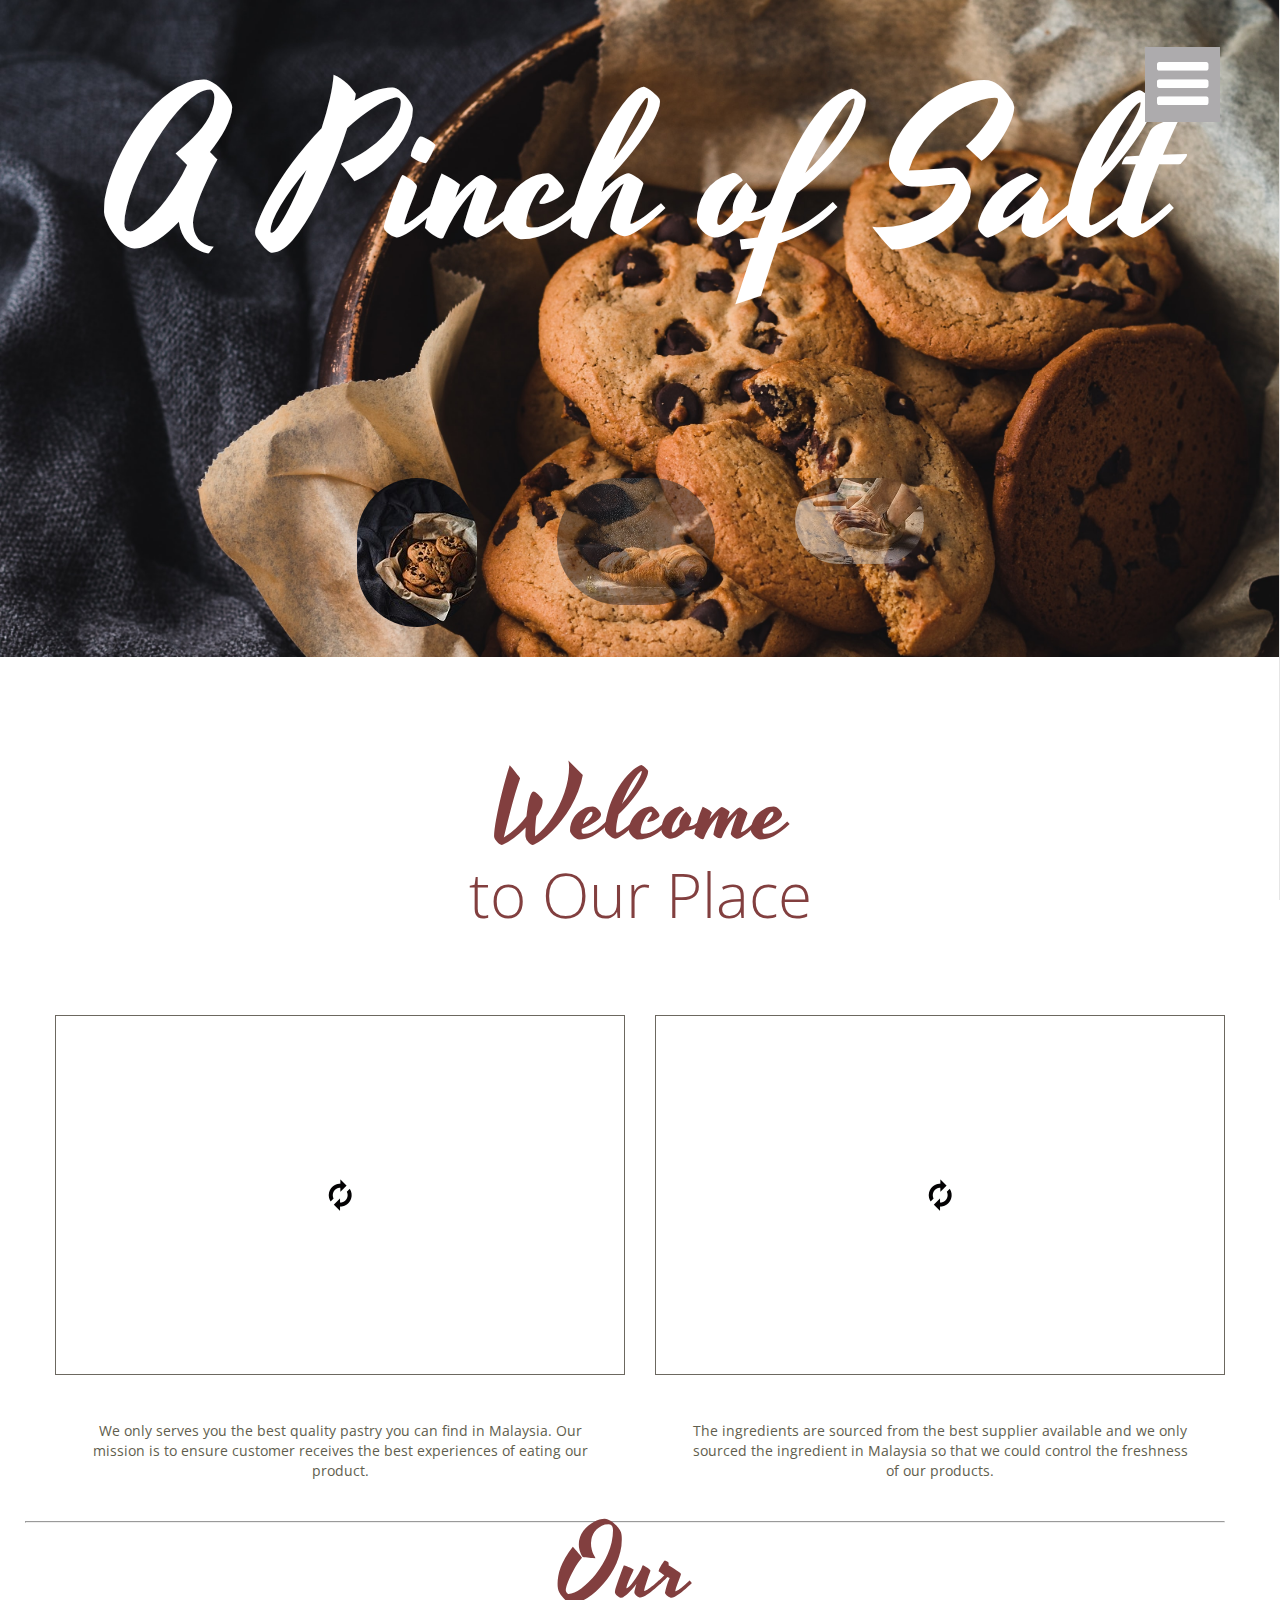
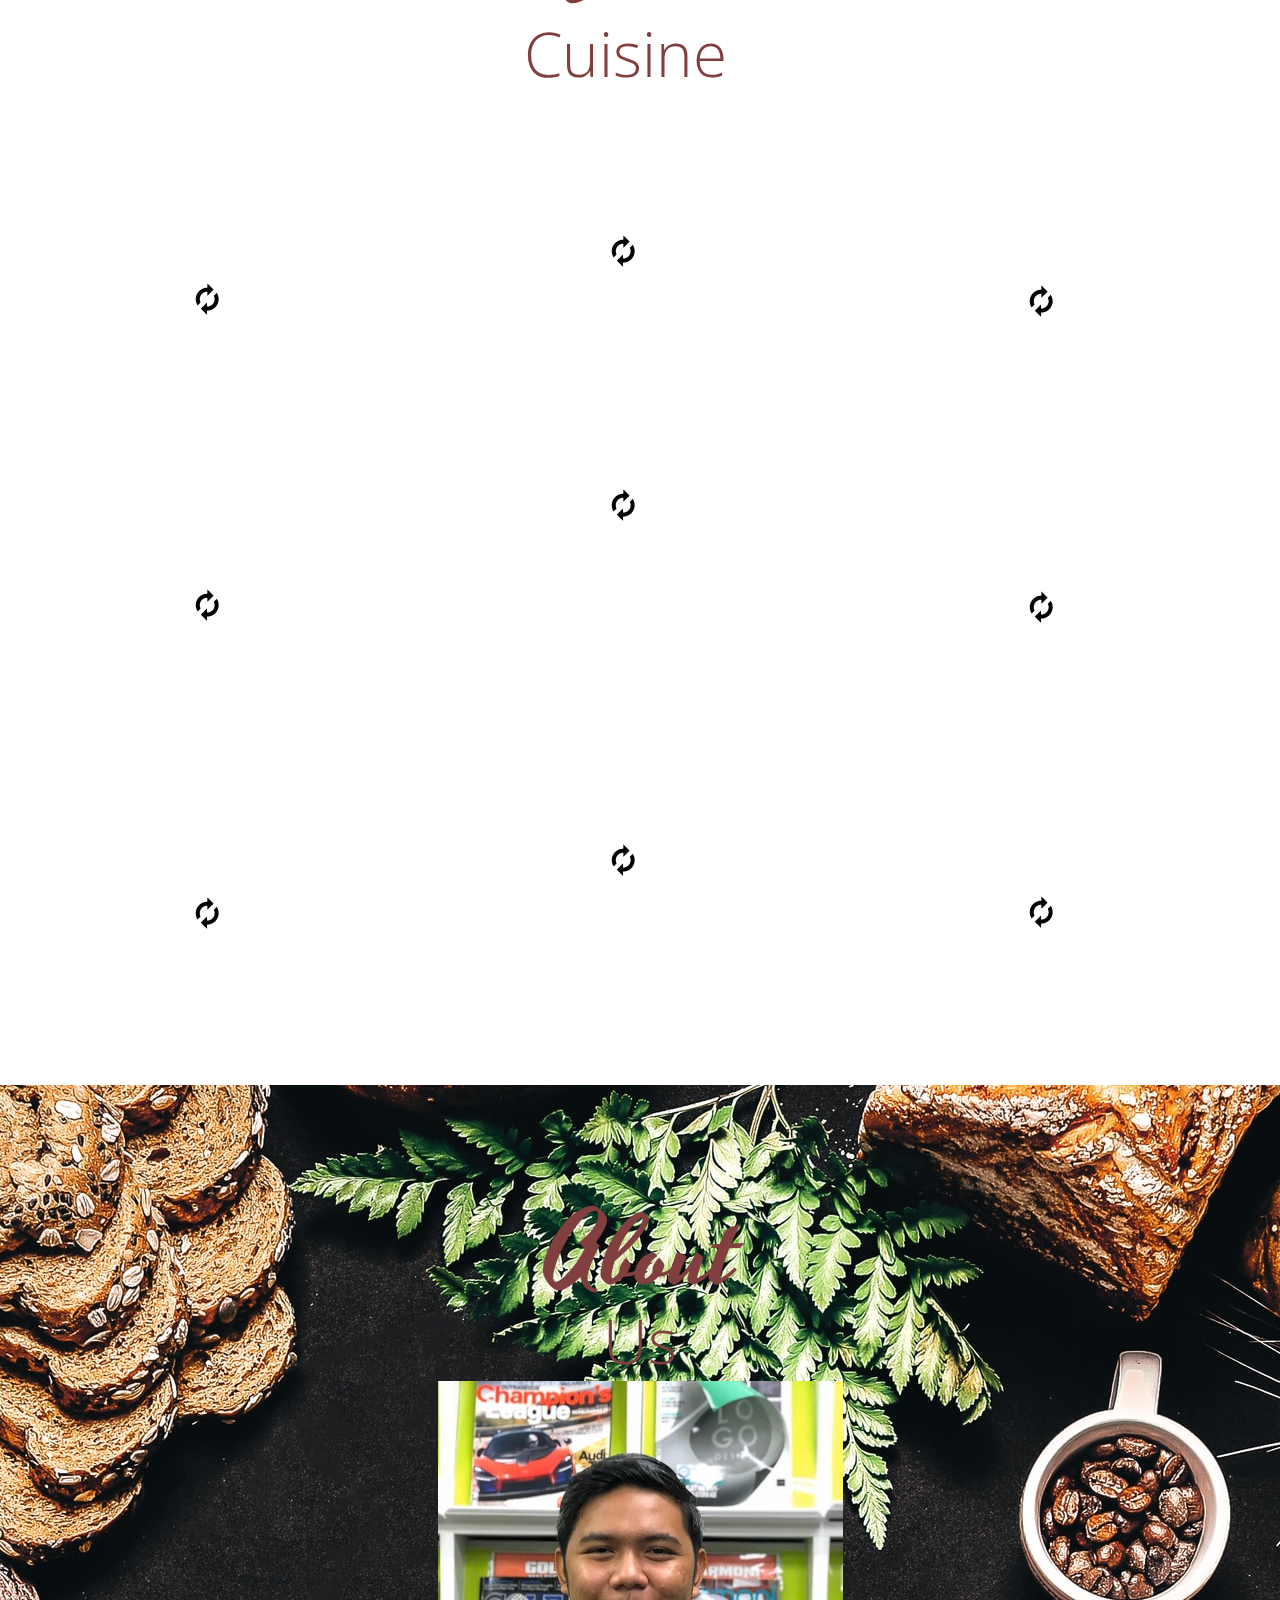
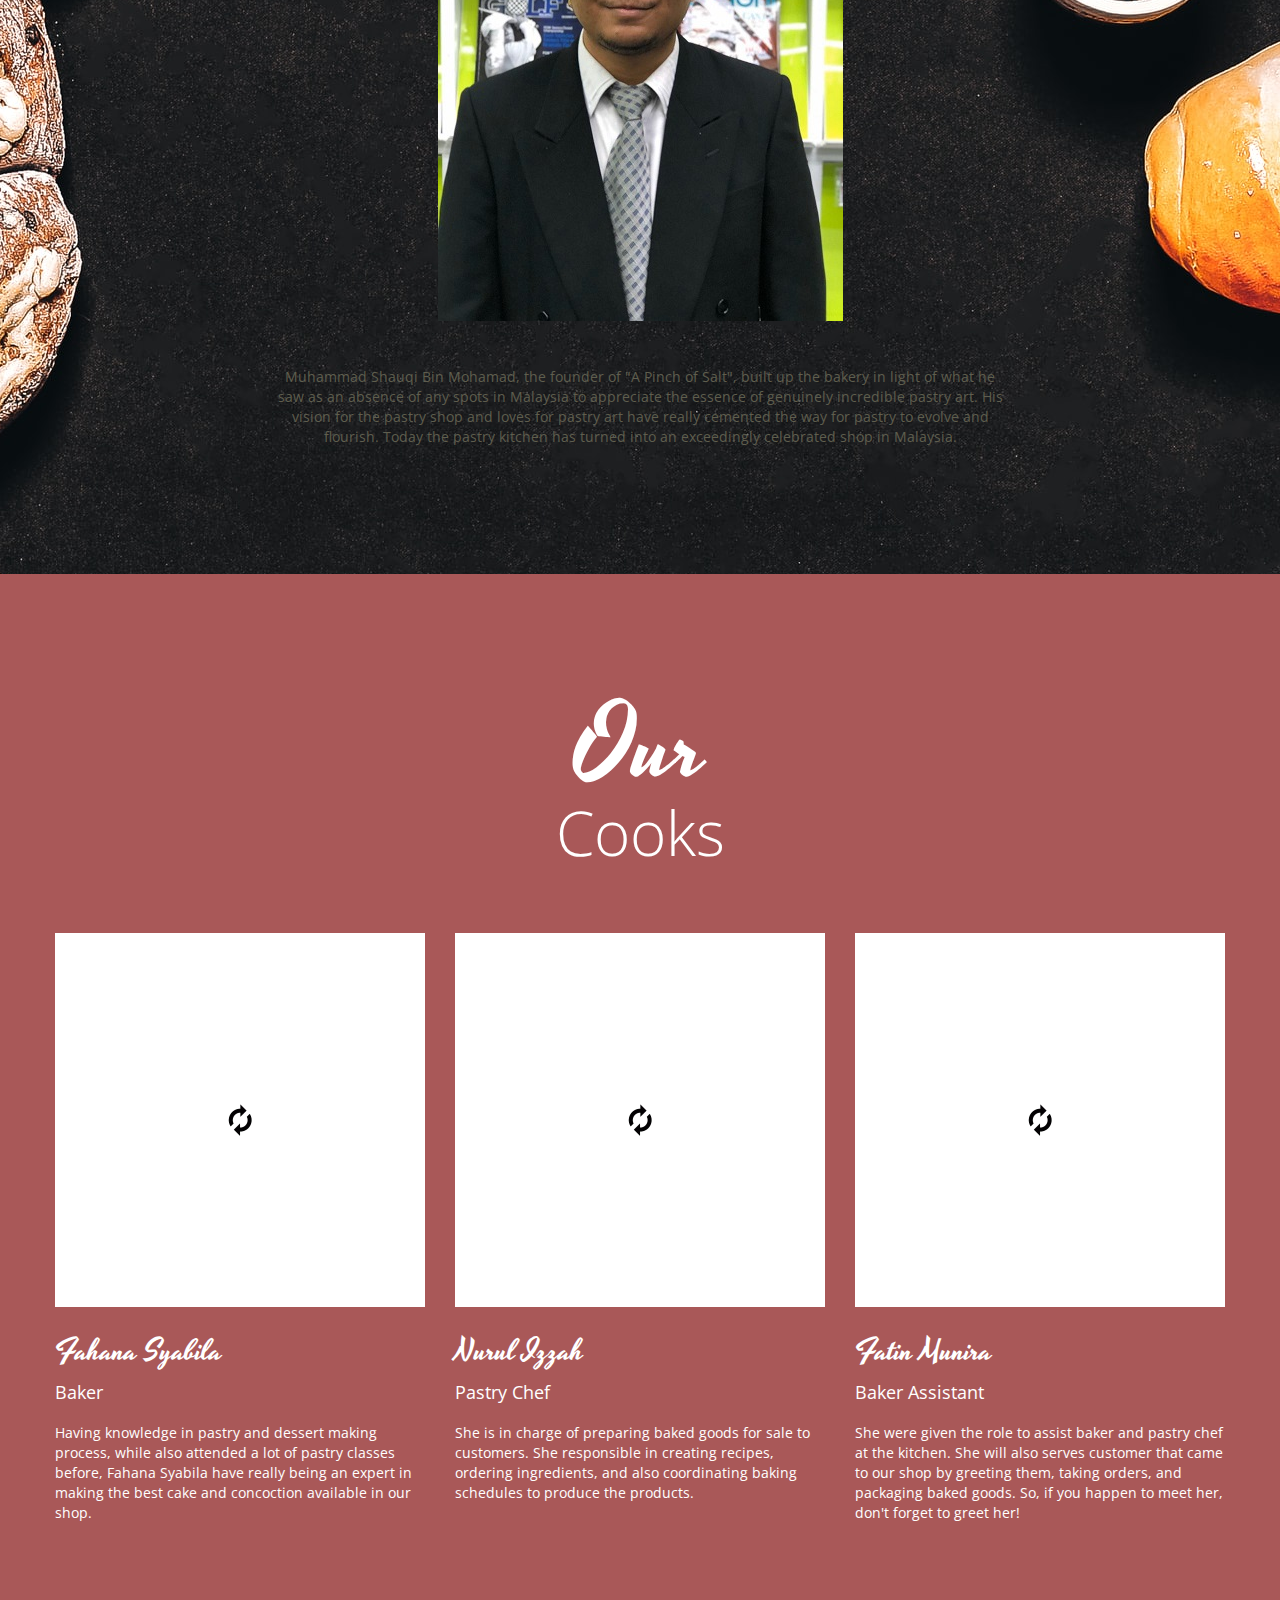
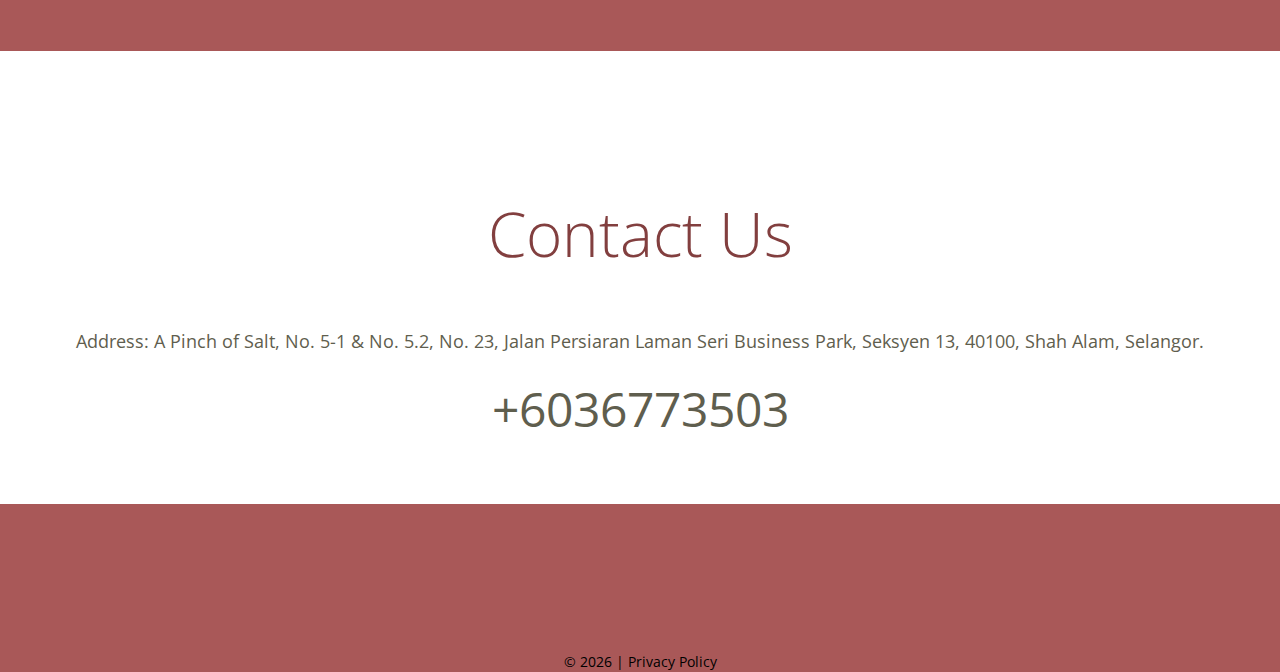
<file: index.html>
﻿<!DOCTYPE html>
<html lang="en">
<head>
    <title>Home</title>
    <meta charset="utf-8">
    <meta name="format-detection" content="telephone=no"/>
    <link rel="icon" href="images/favicon.ico" type="image/x-icon">
    <link rel="stylesheet" href="css/grid.css">
    <link rel="stylesheet" href="css/style.css">
    <link rel="stylesheet" href="css/camera.css">
    <link rel="stylesheet" href="css/jquery.fancybox.css">

    <script src="js/jquery.js"></script>
    <script src="js/jquery-migrate-1.2.1.js"></script>
        </a> 
    </div>
    <script src="js/html5shiv.js"></script>
    <![endif]-->
 
    <script src='js/device.min.js'></script> 
</head>

<body>
<div class="page">
    <!--========================================================
                              HEADER
    =========================================================-->
    <header>

     <div class="camera_container">
            <div id="camera" class="camera_wrap">
                <div data-thumb="images/cookie_thumb.jpg" data-src="images/cookie.jpg">
                    <div class="camera_caption fadeIn">
                    </div>
                </div>
                <div data-thumb="images/croissant_thumb.jpg" data-src="images/croissant.jpg">
                    <div class="camera_caption fadeIn">
                    </div>
                </div>
                <div data-thumb="images/dough_thumb.jpg" data-src="images/dough.jpg">
                    <div class="camera_caption fadeIn">
                    </div>
                </div>
            </div>


            <div class="brand wow fadeIn">
                <h1 class="brand_name">
                    <a href="index.html">A Pinch of Salt</a>
                </h1>
            </div>
        </div>
        
        <div class="toggle-menu-container">
            <nav class="nav">
                <div class="nav_title"></div>
                <a class="sf-menu-toggle fa fa-bars" href="#"></a>
                <ul class="sf-menu">
                    <li class="active">
                        <a href="index.html">Home</a>
                    </li>
                    <li>
                        <a href="index-1.html">About</>
			
                        <a href="index-2.html">What We Do</a>
                    </li>
                    <li>
                        <a href="index-3.html">Menu</a>
                    </li>
                    <li>
                        <a href="index-4.html">Contacts</a>
                    </li>
                </ul>
            </nav>            
        </div>

    </header>
    <!--========================================================
                              CONTENT
    =========================================================-->
    <main>
        <section class="well">
            <div class="container">
                <h2><em>Welcome</em>to Our Place</h2>
                <div class="row">
                    <div class="grid_6">
                        <div class="img img__border"><div class="lazy-img" style="padding-bottom: 63.0282%;"><img data-src="images/croissant.jpg"></div></div>
                        <p class="center indents-1">We only serves you the best quality pastry you can find in Malaysia. Our mission is to ensure customer receives the best experiences of eating our product.</p>
                    </div>
                    <div class="grid_6">
                        <div class="img img__border"><div class="lazy-img" style="padding-bottom: 63.0282%;"><img data-src="images/dough.jpg"></div></div>
                        <p class="center indents-1">The ingredients are sourced from the best supplier available and we only sourced the ingredient in Malaysia so that we could control the freshness of our products.</p>
			<br>
			</br>
                    </div>
		<hr>
                <div>
                <h2><em>Our</em>Cuisine</h2>
            </div>           
            <div class="gallery">
                <div class="gallery_col-1">
                    <a data-fancybox-group="gallery" href="images/cheesecake.jpg" class="gallery_item thumb lazy-img" style="padding-bottom: 93.96551724137931%;">
                        <img data-src="images/cheesecake.jpg" alt="">
                        <div class="gallery_overlay">
                            <div class="gallery_caption">
                                <p><em>Cheesecake</em></p>
                               
                            </div>
                        </div>
                    </a>
                    <a data-fancybox-group="gallery" href="images/choc.jpg" class="gallery_item thumb lazy-img" style="padding-bottom: 74.13793103448276%;">
                        <img data-src="images/choc.jpg" alt="">
                        <div class="gallery_overlay">
                            <div class="gallery_caption">
                                <p><em>Chocolate chip</em></p>
                               
                            </div>
                        </div>
                    </a>
                    <a data-fancybox-group="gallery" href="images/babkabuns.jpeg" class="gallery_item thumb lazy-img" style="padding-bottom: 94.6551724137931%;">
                        <img data-src="images/babkabuns.jpeg" alt="">
                        <div class="gallery_overlay">
                            <div class="gallery_caption">
                                <p><em>Babka Buns</em></p>
                                
                            </div>
                        </div>
                    </a>
                </div>
                <div class="gallery_col-2">
                    <a data-fancybox-group="gallery" href="images/brownies.jpeg" class="gallery_item thumb lazy-img" style="padding-bottom: 52.48322147651007%;">
                        <img data-src="images/brownies.jpeg" alt="">
                        <div class="gallery_overlay">
                            <div class="gallery_caption">
                                <p><em>Brownies</em></p>
                                
                            </div>
                        </div>
                    </a>
                    <a data-fancybox-group="gallery" href="images/biscoffdoughnouts.jpeg" class="gallery_item thumb lazy-img" style="padding-bottom: 55.97315436241611%;">
                        <img data-src="images/biscoffdoughnouts.jpeg" alt="">
                        <div class="gallery_overlay">
                            <div class="gallery_caption">
                                <p><em>Biscoff Doughnut</em></p>
                                
                            </div>
                        </div>
                    </a>
                    <a data-fancybox-group="gallery" href="images/kek_016.jpg" class="gallery_item thumb lazy-img" style="padding-bottom: 96.10738255033557%;">
                        <img data-src="images/kek_016.jpg" alt="">
                        <div class="gallery_overlay">
                            <div class="gallery_caption">
                                <p><em>Tom and Jerry Cheesecake</em></p>
                                
                            </div>
                        </div>
                    </a>
                </div>
                <div class="gallery_col-3">
                    <a data-fancybox-group="gallery" href="images/chocmatchapavlova.jpeg" class="gallery_item thumb lazy-img" style="padding-bottom: 93.69676320272572%;">
                        <img data-src="images/chocmatchapavlova.jpeg" alt="">
                        <div class="gallery_overlay">
                            <div class="gallery_caption">
                                <p><em>Chocolate Matcha Pavlova</em></p>
                                
                            </div>
                        </div>
                    </a>
                    <a data-fancybox-group="gallery" href="images/cupcakes.jpeg" class="gallery_item thumb lazy-img" style="padding-bottom: 72.23168654173765%;">
                        <img data-src="images/cupcakes.jpeg" alt="">
                        <div class="gallery_overlay">
                            <div class="gallery_caption">
                                <p><em>Cupcakes</em></p>
                                
                            </div>
                        </div>
                    </a>
                    <a data-fancybox-group="gallery" href="images/donut.jpg" class="gallery_item thumb lazy-img" style="padding-bottom: 93.69676320272572%;">
                        <img data-src="images/donut.jpg" alt="">
                        <div class="gallery_overlay">
                            <div class="gallery_caption">
                                <p><em>Donut</em></p>
                                
                            </div>
                        </div>
                    </a>
                </div>
            </div>
        </section>
        <section class="parallax parallax1" data-parallax-speed="-0.4">
            <div class="container">
                <h2><em>About </em>Us</h2>
	<img src="images/me.jpg">
                <p class="indents-2">Muhammad Shauqi Bin Mohamad, the founder of "A Pinch of Salt", built up the bakery in light of what he saw as an absence of any spots in Malaysia to appreciate the essence of genuinely incredible pastry art. His vision for the pastry shop and loves for pastry art have really cemented the way for pastry to evolve and flourish.
			Today the pastry kitchen has turned into an exceedingly celebrated shop in Malaysia.</p>
            </div>
        </section>
        <section class="well well__offset-1 bg-1">
            <div class="container">
                <h2><em>Our </em>Cooks</h2>
                <div class="row row__offset-1">
                    <div class="grid_4">
                        <figure>
                            <div class="img lazy-img" style="padding-bottom: 101.0810810810811%;"><img data-src="images/fahana.jpg" alt=""></div>
                            <figcaption>Fahana Syabila</figcaption>
                        </figure>
                        <h3>Baker</h3>
                        <p>Having knowledge in pastry and dessert making process, while also attended a lot of pastry classes before, Fahana Syabila have really being an expert in making the best cake and concoction available in our shop. </p>
                    </div>
                    <div class="grid_4">
                        <figure>
                            <div class="img lazy-img" style="padding-bottom: 101.0810810810811%;"><img data-src="images/izzah.jpg" alt=""></div>
                            <figcaption>Nurul Izzah</figcaption>
                        </figure>
                        <h3>Pastry Chef</h3>
                        <p>She is in charge of preparing baked goods for sale to customers. She responsible in creating recipes, ordering ingredients, and also coordinating baking schedules to produce the products.</p>
                    </div>
                    <div class="grid_4">
                        <figure>
                            <div class="img lazy-img" style="padding-bottom: 101.0810810810811%;"><img data-src="images/fatin.jpg" alt=""></div>
                            <figcaption>Fatin Munira</figcaption>
                        </figure>
                        <h3>Baker Assistant</h3>
                        <p>She were given the role to assist baker and pastry chef at the kitchen. She will also serves customer that came to our shop by greeting them, taking orders, and packaging baked goods. So, if you happen to meet her, don't forget to greet her!</p>
                    </div>
      
        </section>
        <section class="well well__offset-2">
            <div class="container center">
                <h2>Contact Us</h2>
                <p class="indents-2"Feel free to contact us through our number"</p>
                <address class="address-1">
                    <dl><dt>Address:</dt> <dd>A Pinch of Salt, No. 5-1 & No. 5.2, No. 23, Jalan Persiaran Laman Seri Business Park, Seksyen 13, 40100, Shah Alam, Selangor.
		</dd></dl>
                    <p><em>+6036773503</em></p>
                </address>
            </div>
        </section>
    </main>

    <!--========================================================
                              FOOTER
    =========================================================-->
    <footer>
            <div class="copyright">© <span id="copyright-year"></span> |
                <a href="#">Privacy Policy</a>
            </div>
        </div>
      
    </footer>
</div>

<script src="js/script.js"></script>
</body>
</html>
</file>
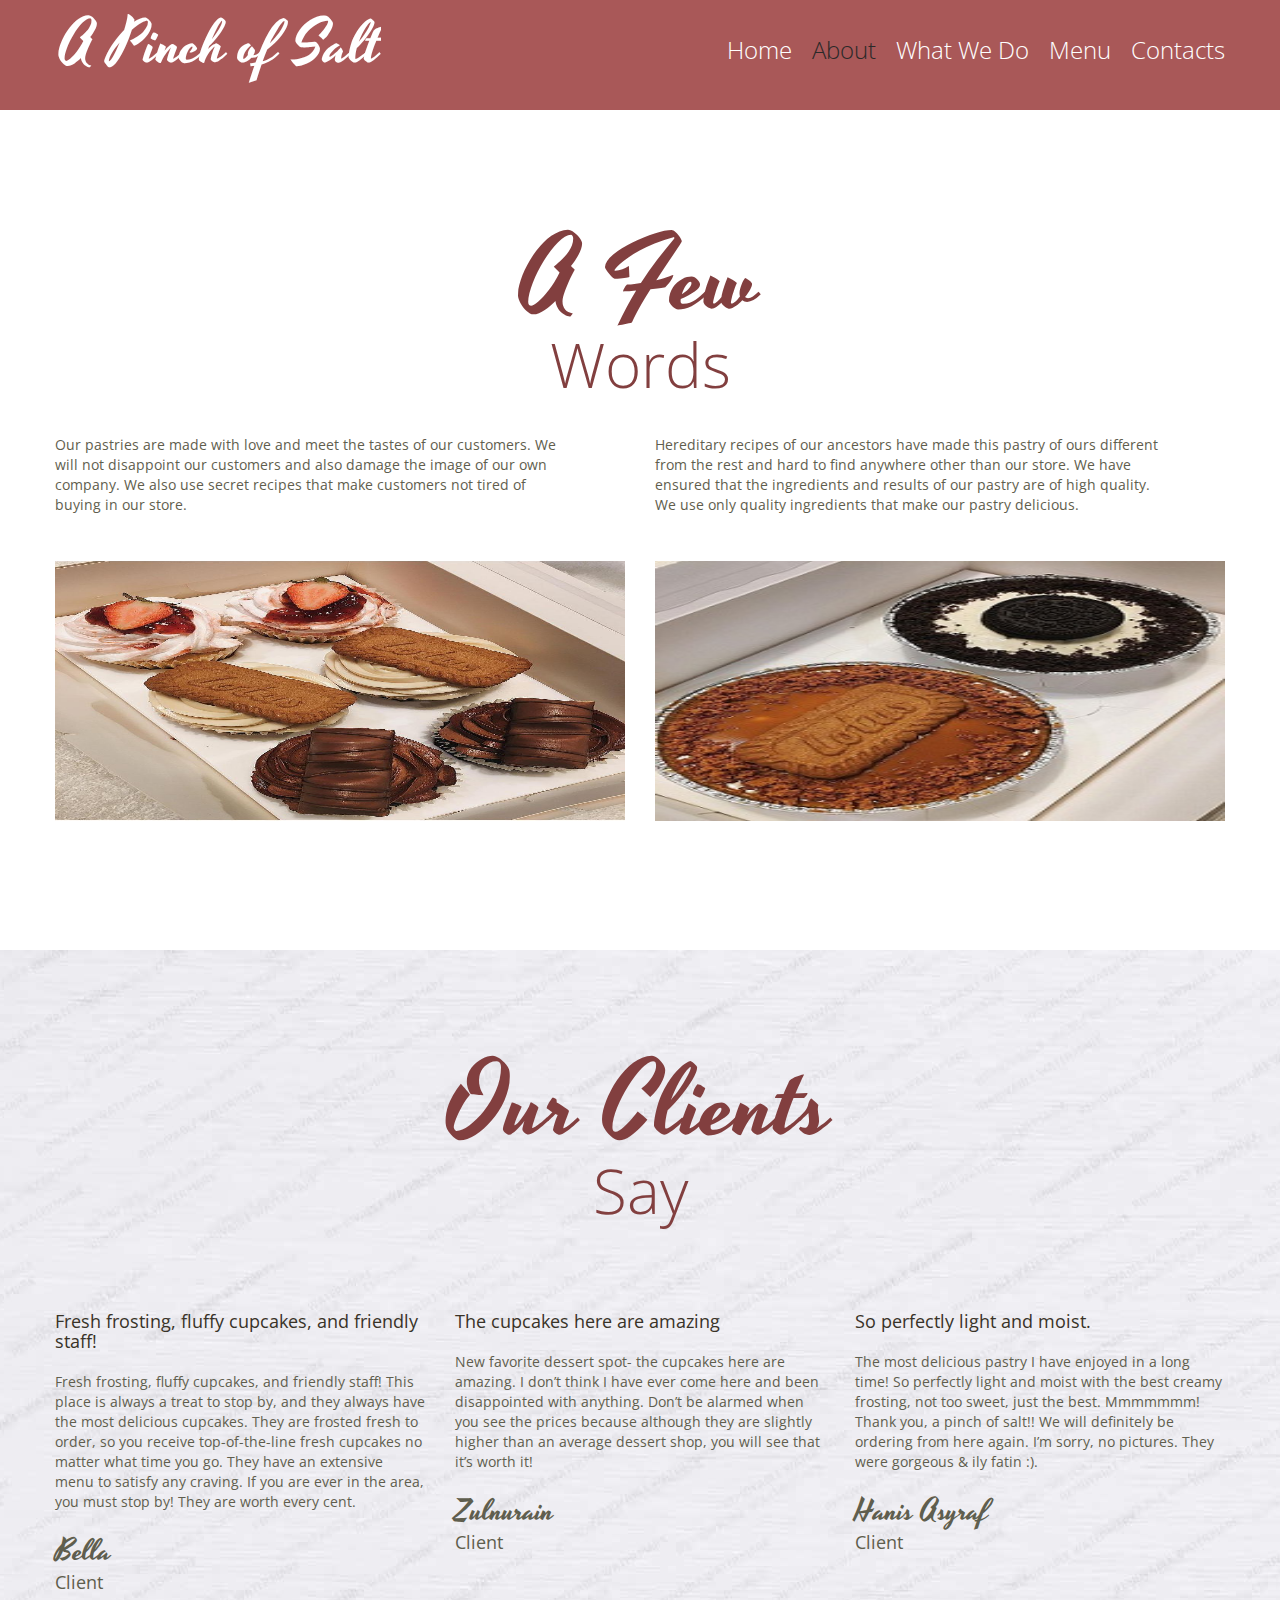
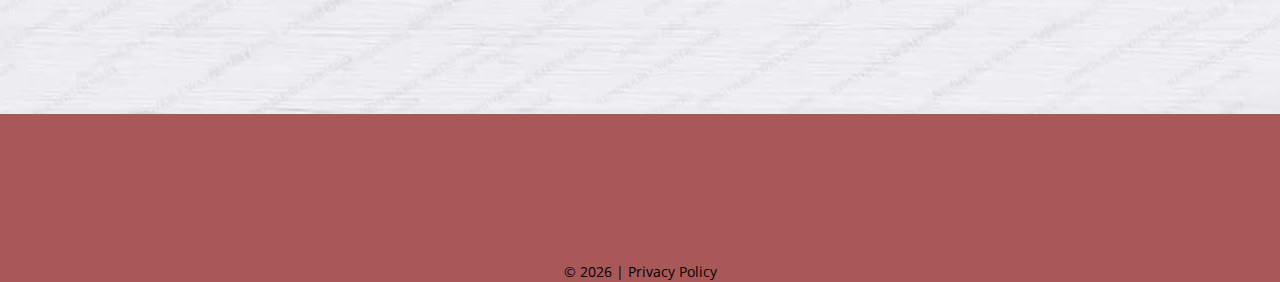
<file: index-1.html>
﻿<!DOCTYPE html>
<html lang="en">
<head>
    <title>About</title>
    <meta charset="utf-8">
    <meta name="format-detection" content="telephone=no"/>
    <link rel="icon" href="images/favicon.ico" type="image/x-icon">
    <link rel="stylesheet" href="css/grid.css">
    <link rel="stylesheet" href="css/style.css">

    <script src="js/jquery.js"></script>
    <script src="js/jquery-migrate-1.2.1.js"></script>

    <!--[if lt IE 9]>
    <html class="lt-ie9">
    <div style=' clear: both; text-align:center; position: relative;'>
        <a href="http://windows.microsoft.com/en-US/internet-explorer/..">
            <img src="images/ie8-panel/warning_bar_0000_us.jpg" border="0" height="42" width="820"
                 alt="You are using an outdated browser. For a faster, safer browsing experience, upgrade for free today."/>
        </a> 
    </div>
    <script src="js/html5shiv.js"></script>
    <![endif]-->
 
    <script src='js/device.min.js'></script> 
</head>

<body>
<div class="page">
    <!--========================================================
                              HEADER
    =========================================================-->
    <header>

        <div id="stuck_container" class="stuck_container">
            <div class="container">

                <div class="brand">
                    <h1 class="brand_name">
                        <a href="index.html">A Pinch of Salt</a>
                    </h1>
                </div>

                <nav class="nav">
                    <ul class="sf-menu">
                        <li>
                            <a href="index.html">Home</a>
                        </li>
                        <li class="active">
                            <a href="index-1.html">About</a>
			<li>
                            <a href="index-2.html">What We Do</a>
                        </li>
                        <li>
                            <a href="index-3.html">Menu</a>
                        </li>
                        <li>
                            <a href="index-4.html">Contacts</a>
                        </li>
                    </ul>
                </nav>
            </div>
        </div>

    </header>
    <!--========================================================
                              CONTENT
    =========================================================-->
    <main>
        <section class="well well__offset-3">
            <div class="container">
                <h2><em>A Few</em>Words</h2>
                <div class="row row__offset-2">
                    <div class="grid_6">
                        <p class="indents-3">Our pastries are made with love and meet the tastes of our customers. We will not disappoint our customers and also damage the image of our own company. We also use secret recipes that make customers not tired of buying in our store.
 </p>
                        <div class="img"><div class="lazy-img" style="padding-bottom: 45.6140350877193%;"><img data-src="images/cupcakes.jpeg" alt=""></div></div>
                    </div>
                    <div class="grid_6">
                        <p class="indents-3">Hereditary recipes of our ancestors have made this pastry of ours different from the rest and hard to find anywhere other than our store. We have ensured that the ingredients and results of our pastry are of high quality. We use only quality ingredients that make our pastry delicious.</p>
                        <div class="img"><div class="lazy-img" style="padding-bottom: 45.6140350877193%;"><img data-src="images/cheescake.jpeg" width="800" height="400" alt=""></div></div>
                    
                    </div>
                </div>
            </div>
        </section>
        
                    </div>
                </div>
            </div>
        </section>
        <section class="parallax parallax3" data-parallax-speed="-0.4">
            <div class="container">
                <h2><em>Our Clients </em>Say</h2>
                <div class="row">
                    <div class="grid_4">
                        <h3>Fresh frosting, fluffy cupcakes, and friendly staff!</h3>
                        <p>Fresh frosting, fluffy cupcakes, and friendly staff! This place is always a treat to stop by, and they always have the most delicious cupcakes. They are frosted fresh to order, so you receive top-of-the-line fresh cupcakes no matter what time you go. They have an extensive menu to satisfy any craving. If you are ever in the area, you must stop by! They are worth every cent.</p>
                        <p class="client"><em>Bella</em>Client</p>
                    </div>
                    <div class="grid_4">
                        <h3>The cupcakes here are amazing</h3>
                        <p>New favorite dessert spot- the cupcakes here are amazing. I don’t think I have ever come here and been disappointed with anything. Don’t be alarmed when you see the prices because although they are slightly higher than an average dessert shop, you will see that it’s worth it!</p>
                        <p class="client"><em>Zulnurain</em>Client</p>
                    </div>
                    <div class="grid_4">
                        <h3>So perfectly light and moist.</h3>
                        <p>The most delicious pastry I have enjoyed in a long time! So perfectly light and moist with the best creamy frosting, not too sweet, just the best. Mmmmmmm! Thank you, a pinch of salt!! We will definitely be ordering from here again. I’m sorry, no pictures. They were gorgeous & ily fatin :).</p>
			<p class="client"><em>Hanis Asyraf</em>Client</p>
                    </div>
                </div>                
                
        </section>
    </main>

    <!--========================================================
                              FOOTER
    =========================================================-->
    <footer>
            <div class="copyright">© <span id="copyright-year"></span> |
                <a href="#">Privacy Policy</a>
    </footer>
</div>

<script src="js/script.js"></script>
</body>
</html>
</file>
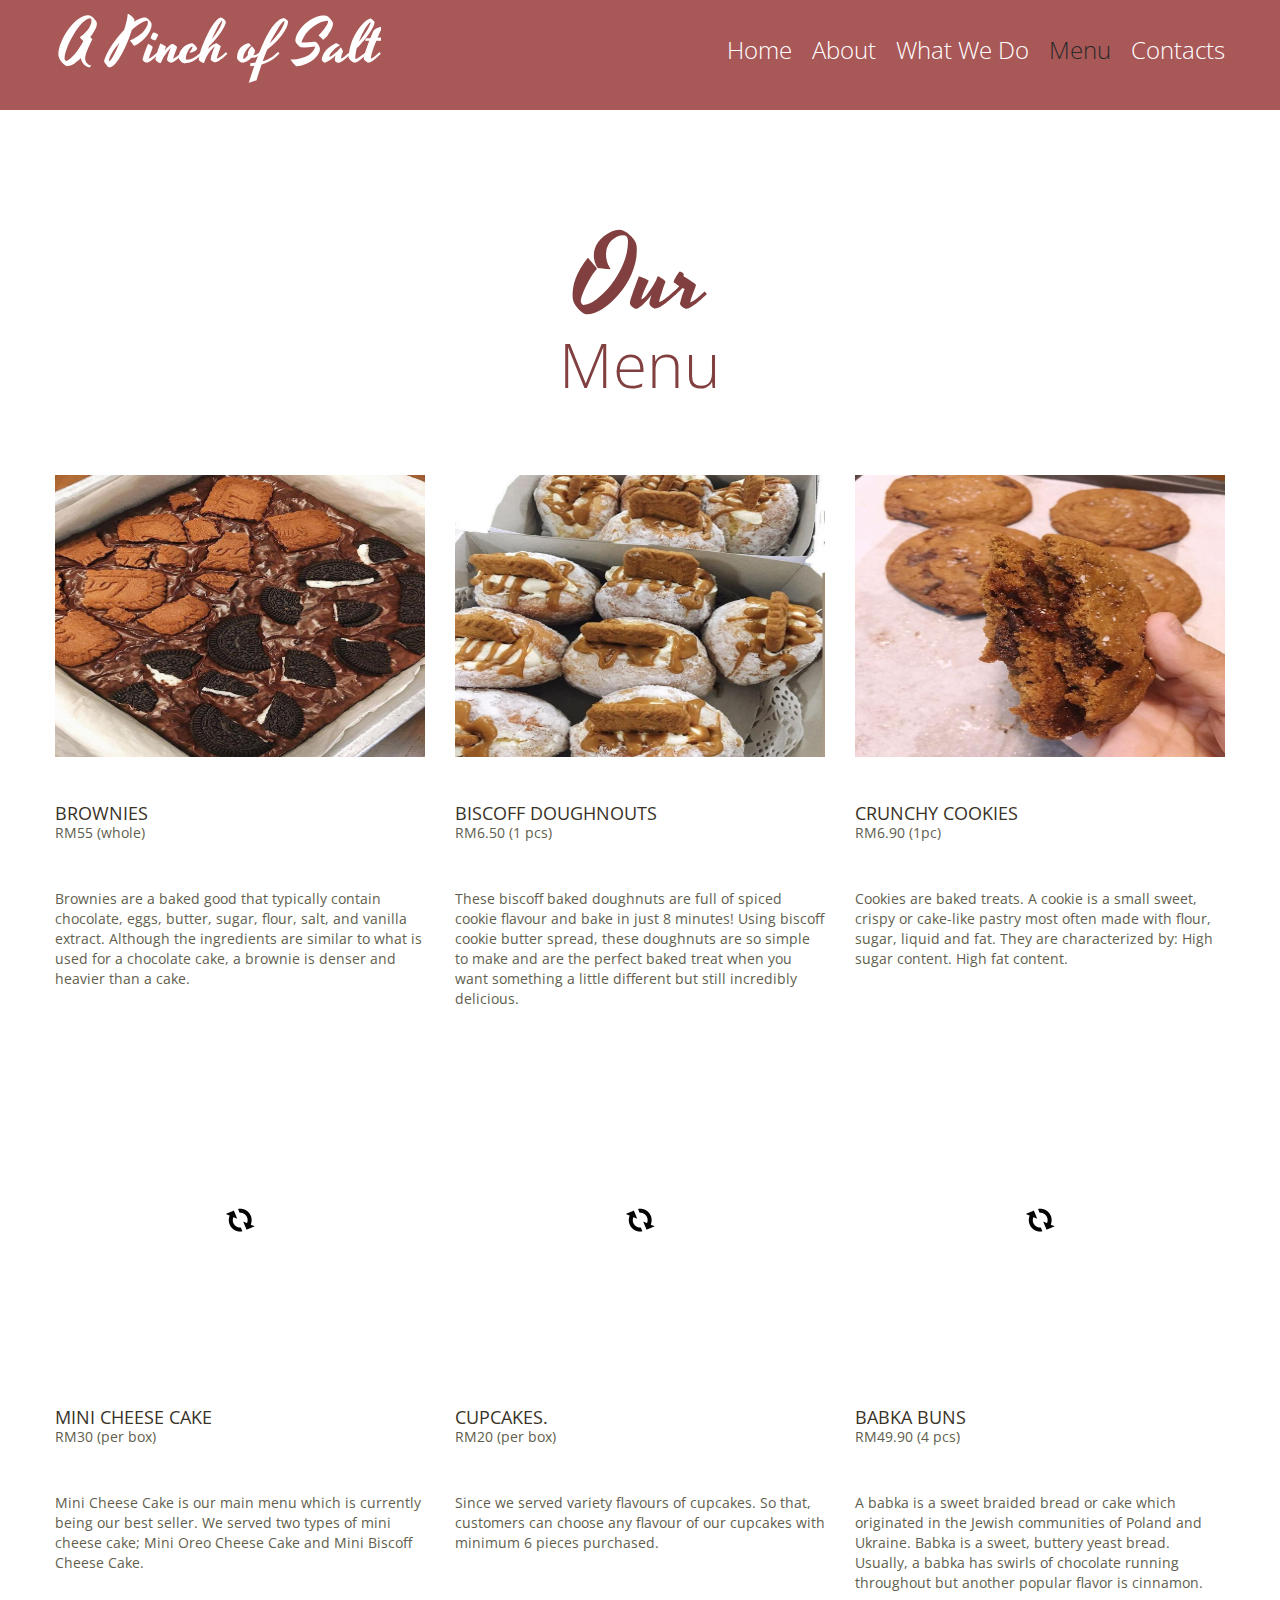
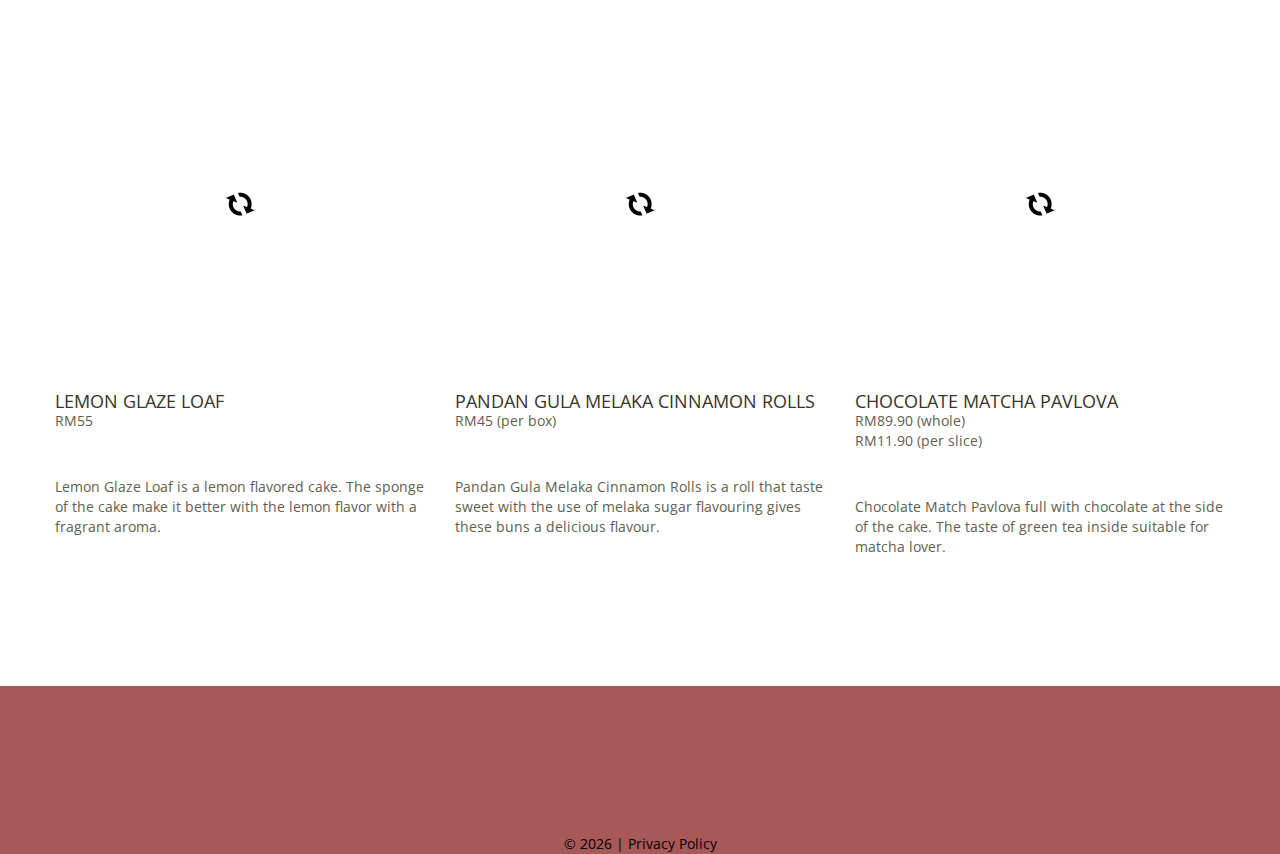
<file: index-3.html>
﻿<!DOCTYPE html>
<html lang="en">
<head>
    <title>Menu</title>
    <meta charset="utf-8">
    <meta name="format-detection" content="telephone=no"/>
    <link rel="icon" href="images/favicon.ico" type="image/x-icon">
    <link rel="stylesheet" href="css/grid.css">
    <link rel="stylesheet" href="css/style.css">

    <script src="js/jquery.js"></script>
    <script src="js/jquery-migrate-1.2.1.js"></script>

    <!--[if lt IE 9]>
    <html class="lt-ie9">
    <div style=' clear: both; text-align:center; position: relative;'>
        <a href="http://windows.microsoft.com/en-US/internet-explorer/..">
            <img src="images/ie8-panel/warning_bar_0000_us.jpg" border="0" height="42" width="820"
                 alt="You are using an outdated browser. For a faster, safer browsing experience, upgrade for free today."/>
        </a> 
    </div>
    <script src="js/html5shiv.js"></script>
    <![endif]-->
 
    <script src='js/device.min.js'></script> 
</head>

<body>
<div class="page">
    <!--========================================================
                              HEADER
    =========================================================-->
    <header>

        <div id="stuck_container" class="stuck_container">
            <div class="container">

                <div class="brand">
                    <h1 class="brand_name">
                        <a href="index.html">A Pinch of Salt</a>
                    </h1>
                </div>

                <nav class="nav">
                    <ul class="sf-menu">
                        <li>
                            <a href="index.html">Home</a>
                        </li>
                        <li>
                            <a href="index-1.html">About</a>
                            
                        </li>
                        <li>
                            <a href="index-2.html">What We Do</a>
                        </li>
                        <li class="active">
                            <a href="index-3.html">Menu</a>
                        </li>
                        <li>
                            <a href="index-4.html">Contacts</a>
                        </li>
                    </ul>
                </nav>
            </div>
        </div>

    </header>
    <!--========================================================
                              CONTENT
    =========================================================-->
    <main>
        <section class="well well__offset-3">
            <div class="container">
                <h2><em>Our</em>Menu</h2>
                <div class="row box-2">
                    <div class="grid_4">
                        <div class="img"><div class="lazy-img" style="padding-bottom: 76.21621621621622%;"><img data-src="images/brownies.jpeg" alt=""></div></div>
                        <h3>BROWNIES</h3>
			<h4>RM55 (whole)</h4>
                        <p>Brownies are a baked good that typically contain chocolate, eggs, butter, sugar, flour, salt, and vanilla extract. Although the ingredients are similar to what is used for a chocolate cake, a brownie is denser and heavier than a cake.</p>
                    </div>
                    <div class="grid_4">
                        <div class="img"><div class="lazy-img" style="padding-bottom: 76.21621621621622%;"><img data-src="images/biscoffdoughnouts.jpeg" alt=""></div></div>
                        <h3>BISCOFF DOUGHNOUTS</h3>
			<h4>RM6.50 (1 pcs)</h4>
                        <p>These biscoff baked doughnuts are full of spiced cookie flavour and bake in just 8 minutes! Using biscoff cookie butter spread, these doughnuts are so simple to make and are the perfect baked treat when you want something a little different but still incredibly delicious. </p>
                    </div>
                    <div class="grid_4">
                        <div class="img"><div class="lazy-img" style="padding-bottom: 76.21621621621622%;"><img data-src="images/crunchycookies.jpeg" alt=""></div></div>
                        <h3>CRUNCHY COOKIES</h3>
			<h4>RM6.90 (1pc)</h4>
                        <p>Cookies are baked treats. A cookie is a small sweet, crispy or cake-like pastry most often made with flour, sugar, liquid and fat. They are characterized by: High sugar content. High fat content.</p>   
                    </div>
                </div>
                <div class="row box-2">
                    <div class="grid_4">
                        <div class="img"><div class="lazy-img" style="padding-bottom: 76.21621621621622%;"><img data-src="images/minicheesecake.jpeg" alt=""></div></div>
                        <h3>MINI CHEESE CAKE</h3>
			<h4>RM30 (per box)</h4>
                        <p>Mini Cheese Cake is our main menu which is currently being our best seller. We served two types of mini cheese cake; Mini Oreo Cheese Cake and Mini Biscoff Cheese Cake.</p>
                    </div>
                    <div class="grid_4">
                        <div class="img"><div class="lazy-img" style="padding-bottom: 76.21621621621622%;"><img data-src="images/cupcakes.jpeg" alt=""></div></div>
                        <h3>CUPCAKES. </h3>
			<h4>RM20 (per box)</h4>
                        <p>Since we served variety flavours of cupcakes. So that, customers can choose any flavour of our cupcakes with minimum 6 pieces purchased. </p>
                    </div>
                    <div class="grid_4">
                       <div class="img"><div class="lazy-img" style="padding-bottom: 76.21621621621622%;"><img data-src="images/babkabuns.jpeg" alt=""></div></div>
                        <h3>BABKA BUNS</h3>
			<h4>RM49.90 (4 pcs)</h4>
                        <p>A babka is a sweet braided bread or cake which originated in the Jewish communities of Poland and Ukraine. Babka is a sweet, buttery yeast bread. Usually, a babka has swirls of chocolate running throughout but another popular flavor is cinnamon. </p>
                    </div>
                </div>
                <div class="row box-2">
                    <div class="grid_4">
                        <div class="img"><div class="lazy-img" style="padding-bottom: 76.21621621621622%;"><img data-src="images/lemonglazeloaf.jpeg" alt=""></div></div>
                        <h3>LEMON GLAZE LOAF</h3>
			<h4>RM55</h4>
                        <p>Lemon Glaze Loaf is a lemon flavored cake. The sponge of the cake make it better with the lemon flavor with a fragrant aroma.</p>
                    </div>
                    <div class="grid_4">
                        <div class="img"><div class="lazy-img" style="padding-bottom: 76.21621621621622%;"><img data-src="images/pandangulamelakacinnamonrolls.jpeg" alt=""></div></div>
                        <h3>PANDAN GULA MELAKA CINNAMON ROLLS</h3>
			<h4>RM45 (per box)</h4>
                        <p>Pandan Gula Melaka Cinnamon Rolls is a roll that taste sweet with the use of melaka sugar flavouring gives these buns a delicious flavour.</p>
                    </div>
                    <div class="grid_4">
                        <div class="img"><div class="lazy-img" style="padding-bottom: 76.21621621621622%;"><img data-src="images/chocmatchapavlova.jpeg" alt=""></div></div>
                        <h3>CHOCOLATE MATCHA PAVLOVA</h3>
			<h4>RM89.90 (whole)</h4>
			<h4>RM11.90 (per slice)</h4>
                        <p>Chocolate Match Pavlova full with chocolate at the side of the cake. The taste of green tea inside suitable for matcha lover.</p>
                    </div>
                </div>
            </div>
        </section>
    </main>

    <!--========================================================
                              FOOTER
    =========================================================-->
    <footer>
        <div class="container">
            <div class="copyright">© <span id="copyright-year"></span> |
                <a href="#">Privacy Policy</a>
            </div>
        </div>
    </footer>
</div>

<script src="js/script.js"></script>
</body>
</html>
</file>
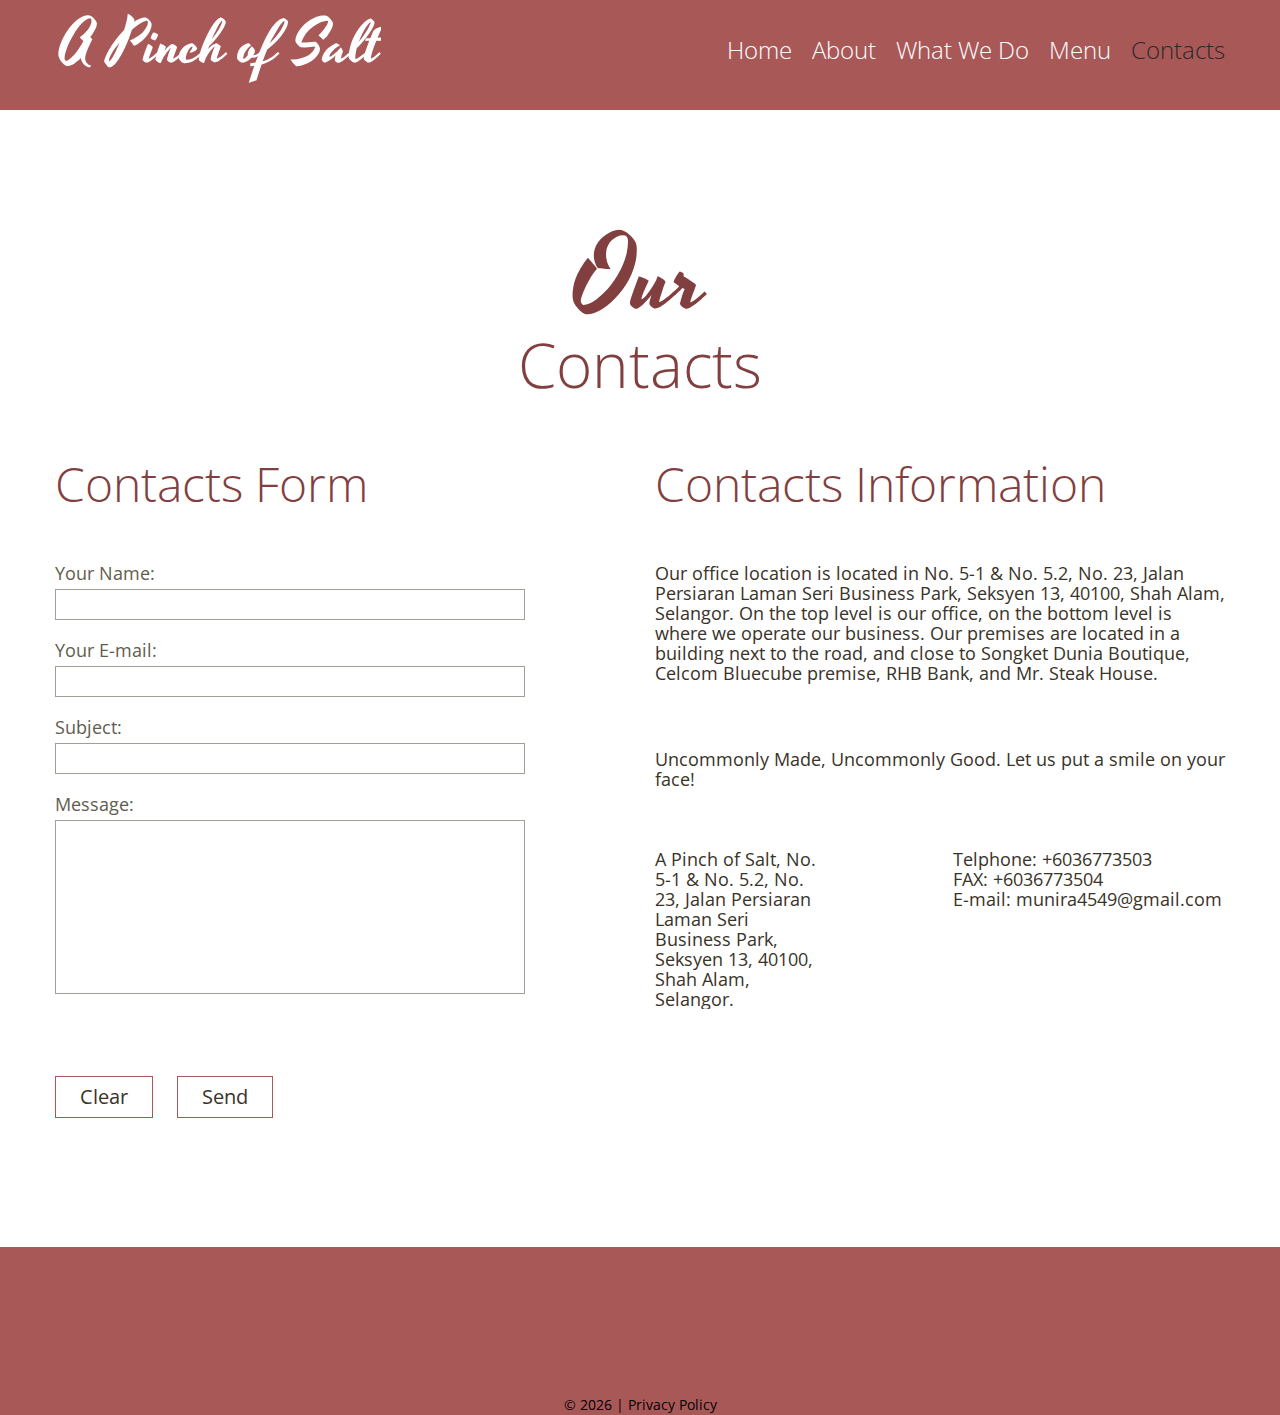
<file: index-4.html>
﻿<!DOCTYPE html>
<html lang="en">
<head>
    <title>Menu</title>
    <meta charset="utf-8">
    <meta name="format-detection" content="telephone=no"/>
    <link rel="icon" href="images/favicon.ico" type="image/x-icon">
    <link rel="stylesheet" href="css/grid.css">
    <link rel="stylesheet" href="css/style.css">
    <link rel="stylesheet" href="css/contact-form.css">

    <script src="js/jquery.js"></script>
    <script src="js/jquery-migrate-1.2.1.js"></script>

    <!--[if lt IE 9]>
    <html class="lt-ie9">
    <div style=' clear: both; text-align:center; position: relative;'>
        <a href="http://windows.microsoft.com/en-US/internet-explorer/..">
            <img src="images/ie8-panel/warning_bar_0000_us.jpg" border="0" height="42" width="820"
                 alt="You are using an outdated browser. For a faster, safer browsing experience, upgrade for free today."/>
        </a> 
    </div>
    <script src="js/html5shiv.js"></script>
    <![endif]-->
 
    <script src='js/device.min.js'></script> 
</head>

<body>
<div class="page">
    <!--========================================================
                              HEADER
    =========================================================-->
    <header>

        <div id="stuck_container" class="stuck_container">
            <div class="container">

                <div class="brand">
                    <h1 class="brand_name">
                        <a href="index.html">A Pinch of Salt</a>
                    </h1>
                </div>

                <nav class="nav">
                    <ul class="sf-menu">
                        <li>
                            <a href="index.html">Home</a>
                        </li>
                        <li>
                            <a href="index-1.html">About</a>
                            
                        <li>
                            <a href="index-2.html">What We Do</a>
                        </li>
                        <li>
                            <a href="index-3.html">Menu</a>
                        </li>
                        <li class="active">
                            <a href="index-4.html">Contacts</a>
                        </li>
                    </ul>
                </nav>
            </div>
        </div>

    </header>
    <!--========================================================
                              CONTENT
    =========================================================-->
    <main>
        <section class="well well__offset-3">
            <div class="container">
                <h2><em>Our</em>Contacts</h2>
 <!--                <div class="map">
                  <div id="google-map" class="map_model"></div>
                  <ul class="map_locations">
                    <li data-x="-73.9874068" data-y="40.643180">
                      <p> 9870 St Vincent Place, Glasgow, DC 45 Fr 45. <span>800 2345-6789</span></p>
                    </li>
                  </ul>
                </div> -->
                <div class="row box-3">
                    <div class="grid_5">
                        <h2>Contacts Form</h2>
                        <form id="contact-form" class='contact-form'>
                            <div class="contact-form-loader"></div>
                            <fieldset>
                                <label class="name">
                                    Your Name:
                                    <input type="text" name="name" placeholder="" value=""
                                           data-constraints="@Required @JustLetters"/>                
                                    <span class="empty-message">*This field is required.</span>
                                    <span class="error-message">*This is not a valid name.</span>
                                </label>
                
                                <label class="email">
                                    Your E-mail:
                                    <input type="text" name="email" placeholder="" value=""
                                           data-constraints="@Required @Email"/>                
                                    <span class="empty-message">*This field is required.</span>
                                    <span class="error-message">*This is not a valid email.</span>
                                </label>
                
                                <label class="Subject">
                                    Subject:
                                    <input type="text" name="phone" placeholder="" value=""
                                           data-constraints="@Required"/>                
                                    <span class="empty-message">*This field is required.</span>
                                    <span class="error-message">*This is not a valid phone.</span>
                                </label>
                
                                <label class="message">
                                    Message:
                                    <textarea name="message" placeholder=""
                                              data-constraints='@Required @Length(min=20,max=999999)'></textarea>                
                                    <span class="empty-message">*This field is required.</span>
                                    <span class="error-message">*The message is too short.</span>
                                </label>
                
                                <div class="btn-wr">
                                    <a class="" href="#" data-type="reset">Clear</a>
                                    <a class="" href="#" data-type="submit">Send</a>
                                </div>
                            </fieldset>
                            <div class="modal fade response-message">
                                <div class="modal-dialog">
                                    <div class="modal-content">
                                        <div class="modal-header">
                                            <button type="button" class="close" data-dismiss="modal"
                                                    aria-hidden="true">
                                                &times;
                                            </button>
                                            <h4 class="modal-title">Modal title</h4>
                                        </div>
                                        <div class="modal-body">
                                            You message has been sent! We will be in touch soon.
                                        </div>
                                    </div>
                                </div>
                            </div>
                        </form>
                    </div>    
                    <div class="preffix_1 grid_6">
                        <h2>Contacts Information</h2>
                        <h3>Our office location is located in No. 5-1 & No. 5.2, No. 23, Jalan Persiaran Laman Seri Business Park, Seksyen 13, 40100, Shah Alam, Selangor. On the top level is our office, on the bottom level is where we operate our business. Our premises are located in a building next to the road, and close to Songket Dunia Boutique, Celcom Bluecube premise, RHB Bank, and Mr. Steak House.</p>
<br>
<p>Uncommonly Made, Uncommonly Good. Let us put a smile on your face!</p>
                        <address class="address-2">
                            <div class="address_container"><p>A Pinch of Salt, No. 5-1 & No. 5.2, No. 23, Jalan Persiaran Laman Seri Business Park, Seksyen 13, 40100, Shah Alam, Selangor.</p></div>
                            <dl>
                                <dt>Telphone:</dt> <dd>+6036773503</dd><br>
                                <dt>FAX:</dt> <dd>+6036773504</dd><br>
                                <dt>E-mail:</dt> <dd><a href="mailto:munira4549@gmail.com">munira4549@gmail.com</a></dd>
                            </dl>                        
                        </address>
                    </div>
                </div>
            </div>
        </section>
    </main>

    <!--========================================================
                              FOOTER
    =========================================================-->
    <footer>
       
            <div class="copyright">© <span id="copyright-year"></span> |
                <a href="#">Privacy Policy</a>
            </div>

    </footer>


<script src="js/script.js"></script>
</body>
</html>
</file>
<file: css/camera.css>
/*========================================================
                        Camera
=========================================================*/
.camera_container {
  position: relative;
  padding-bottom: 51.3598327%;
}
.camera_container .brand {
  position: absolute;
  left: 0;
  right: 0;
  top: 30%;
  text-align: center;
}
.camera_container .brand_name {
  padding: 0 20px 15px;
  display: inline-block;
  overflow: hidden;
  font-family: 'Yesteryear', cursive;
  font-size: 200px;
  line-height: 220px;
  font-weight: 400;
  color: #ffffff;
}
@media (max-width: 1700px) {
  .camera_container .brand {
    top: 60px;
  }
}
@media (max-width: 934.58248356px) {
  .camera_container {
    padding-bottom: 480px;
  }
}
.camera_wrap {
  display: none;
  position: absolute;
  left: 0;
  top: 0;
  width: 100%;
  margin-bottom: 0 !important;
  height: 100%;
  background: #fff;
  z-index: 0;
}
.camera_wrap img {
  max-width: none !important;
}
.camera_fakehover {
  height: 100%;
  min-height: 60px;
  position: relative;
  width: 100%;
}
.camera_src {
  display: none;
}
.cameraCont,
.cameraContents {
  height: 100%;
  position: relative;
  width: 100%;
  z-index: 1;
}
.cameraSlide {
  position: absolute;
  left: 0;
  right: 0;
  top: 0;
  bottom: 0;
}
.cameraContent {
  position: absolute;
  left: 0;
  right: 0;
  top: 0;
  bottom: 0;
  display: none;
}
.camera_target {
  position: absolute;
  left: 0;
  right: 0;
  top: 0;
  bottom: 0;
  overflow: hidden;
  text-align: left;
  z-index: 0;
}
.camera_overlayer {
  position: absolute;
  left: 0;
  right: 0;
  top: 0;
  bottom: 0;
  overflow: hidden;
  z-index: 0;
}
.camera_target_content {
  position: absolute;
  left: 0;
  right: 0;
  top: 0;
  bottom: 0;
  overflow: hidden;
  z-index: 2;
}
.camera_loader {
  background: #ffffff url(../images/camera-loader.gif) no-repeat center;
  border: 1px solid #ffffff;
  border-radius: 18px;
  height: 36px;
  left: 50%;
  overflow: hidden;
  position: absolute;
  margin: -18px 0 0 -18px;
  top: 50%;
  width: 36px;
  z-index: 3;
}
.camera_nav_cont {
  height: 65px;
  overflow: hidden;
  position: absolute;
  right: 9px;
  top: 15px;
  width: 120px;
  z-index: 4;
}
.camerarelative {
  overflow: hidden;
  position: relative;
}
.imgFake {
  cursor: pointer;
}
.camera_command_wrap .hideNav {
  display: none;
}
.camera_command_wrap {
  left: 0;
  position: relative;
  right: 0;
  z-index: 4;
}
.showIt {
  display: none;
}
.camera_clear {
  clear: both;
  display: block;
  height: 1px;
  margin: -1px 0 25px;
  position: relative;
}
.camera_caption {
  display: none;
}
.cameraContent .camera_caption {
  display: block;
}
/*================   Custom Layout&Styles   =====================*/
.camera_caption {
  position: absolute;
}
.camera_caption > div {
  height: 100%;
}
.camera_pag_ul {
  text-align: center;
}
.camera_pag_ul li {
  display: inline-block;
  width: 8px;
  height: 8px;
  line-height: 8px;
  text-align: center;
  cursor: pointer;
  -webkit-border-radius: 50%;
  -moz-border-radius: 50%;
  border-radius: 50%;
  background: #888;
  -moz-transition: 0.3s all ease;
  -o-transition: 0.3s all ease;
  -webkit-transition: 0.3s all ease;
  transition: 0.3s all ease;
}
.camera_pag_ul li.cameracurrent,
.camera_pag_ul li:hover {
  background: #333;
}
.camera_pag_ul li + li {
  margin-left: 4px;
}
.camera_pag_ul li > span {
  display: none;
}
.camera_thumbs_cont {
  position: absolute;
  left: 0;
  right: 0;
  bottom: 198px;
  text-align: center;
}
.camera_thumbs_cont ul {
  display: inline-block;
  width: auto !important;
}
.camera_thumbs_cont ul li {
  float: left;
  cursor: pointer;
}
.camera_thumbs_cont ul li img {
  max-width: 100% !important;
}
.camera_thumbs_cont ul li + li {
  margin-left: 80px;
}
.camera_thumbs_cont ul li img {
  border-radius: 63px;
}
@media (max-width: 979px) {
  .camera_thumbs_cont ul li {
    width: 70px;
  }
  .camera_thumbs_cont ul li + li {
    margin-left: 20px;
  }
}
@media (max-width: 1700px) {
  .camera_thumbs_cont {
    bottom: 30px;
  }
}
</file>
<file: css/contact-form.css>
/*========================================================
                      Contact Form
=========================================================*/
/* Contact Form Basic Styles
========================================================*/
#contact-form {
  position: relative;
}
#contact-form label {
  -moz-box-sizing: border-box;
  -webkit-box-sizing: border-box;
  box-sizing: border-box;
  position: relative;
  display: block;
  letter-spacing: normal;
  margin: 0 0 8px;
  width: 100%;
  font: 400 18px/20px 'Open Sans', sans-serif;
}
#contact-form label.message {
  max-width: 100%;
  width: 100%;
  margin: 0 0 25px;
}
#contact-form fieldset {
  border: none;
}
/* Contact Form Placeholder Styles
========================================================*/
#contact-form ._placeholder {
  -moz-box-sizing: border-box;
  -webkit-box-sizing: border-box;
  box-sizing: border-box;
  font: 400 16px 'Open Sans', sans-serif;
  line-height: 24px;
  padding: 3.5px 20px 3.5px;
  color: #999999;
  width: 100% !important;
  position: absolute;
  left: 0;
  top: 0;
  display: block;
  border-radius: 0;
  cursor: text;
}
#contact-form ._placeholder.focused {
  opacity: 0.4;
}
.lt-ie9 #contact-form ._placeholder.focused {
  filter: alpha(opacity=40);
}
#contact-form ._placeholder.hidden,
#contact-form .file ._placeholder {
  display: none;
}
/* Contact Form Input
========================================================*/
#contact-form input[type='text'] {
  -moz-box-sizing: border-box;
  -webkit-box-sizing: border-box;
  box-sizing: border-box;
  font: 400 16px 'Open Sans', sans-serif;
  line-height: 24px;
  padding: 3.5px 20px 3.5px;
  color: #999999;
  background-color: #ffffff;
  border: 1px solid #a1a097;
  width: 100%;
  border-radius: 0;
  outline: none;
  -webkit-appearance: none;
  height: 31px;
  margin: 6px 0 12px 0;
}
/* Contact Form Buttons
========================================================*/
#contact-form .btn-wr a {
  margin-top: 57px;
  border: 1px solid #a95858;
  display: inline-block;
  font: 400 20px/20px 'Open Sans', sans-serif;
  padding: 10px 24px;
  color: #393328;
}
@media only screen and (max-width: 979px) {
  #contact-form .btn-wr a {
    margin-top: 10px;
  }
}
#contact-form .btn-wr a:hover {
  color: #ffffff;
  background: #a95858;
}
#contact-form .btn-wr a + a {
  margin-left: 20px;
}
/* Contact Form Textarea 
========================================================*/
#contact-form textarea {
  display: block;
  -moz-box-sizing: border-box;
  -webkit-box-sizing: border-box;
  box-sizing: border-box;
  font: 400 16px 'Open Sans', sans-serif;
  line-height: 24px;
  padding: 3.5px 20px 3.5px;
  color: #999999;
  background-color: #ffffff;
  border: 1px solid #a1a097;
  width: 100%;
  border-radius: 0;
  outline: none;
  -webkit-appearance: none;
  resize: none;
  height: 174px;
  overflow: auto;
  margin: 6px 0 12px 0;
}
/* Contact Form Error messages
========================================================*/
#contact-form .empty-message,
#contact-form .error-message {
  -moz-transition: 0.3s ease-in height;
  -o-transition: 0.3s ease-in height;
  -webkit-transition: 0.3s ease-in height;
  transition: 0.3s ease-in height;
  position: absolute;
  right: 3px;
  top: 2px;
  color: red;
  height: 0;
  overflow: hidden;
  font-size: 11px;
  z-index: 99;
}
#contact-form .invalid .error-message,
#contact-form .empty .empty-message {
  height: 14px;
  line-height: 14px;
}
/* Contact Form Processing Box
========================================================*/
#contact-form .contact-form-loader {
  position: absolute;
  top: 0;
  left: 0;
  right: 0;
  bottom: 0;
  opacity: 0;
  z-index: -1;
  overflow: hidden;
  background: rgba(247, 247, 247, 0.48) url([data-uri]);
  background-repeat: no-repeat;
  background-position: 50% 50%;
}
.lt-ie9 #contact-form .contact-form-loader {
  filter: alpha(opacity=0);
}
#contact-form.processing .contact-form-loader {
  -moz-transition: all 0.3s ease-in;
  -o-transition: all 0.3s ease-in;
  -webkit-transition: all 0.3s ease-in;
  transition: all 0.3s ease-in;
  opacity: 0.7;
  z-index: 99;
}
.lt-ie9 #contact-form.processing .contact-form-loader {
  filter: alpha(opacity=70);
}
/* Contact Form Modal
========================================================*/
.modal-open {
  overflow: hidden;
}
#contact-form .modal {
  top: 0;
  left: 0;
  right: 0;
  bottom: 0;
  letter-spacing: normal;
  display: none;
  overflow: auto;
  overflow-y: scroll;
  position: fixed;
  z-index: 1050;
  -webkit-overflow-scrolling: touch;
  outline: 0;
  font-family: 'Open Sans', sans-serif;
  font-size: 13px;
  color: #222;
}
#contact-form .modal h4 {
  font-weight: bold;
  color: #000;
  padding: 0;
  margin: 0;
}
.modal.fade .modal-dialog {
  -moz-transition: transform 0.3s ease-out;
  -o-transition: transform 0.3s ease-out;
  -webkit-transition: transform 0.3s ease-out;
  transition: transform 0.3s ease-out;
  -moz-transform: translate(0, -25%);
  -ms-transform: translate(0, -25%);
  -o-transform: translate(0, -25%);
  -webkit-transform: translate(0, -25%);
  transform: translate(0, -25%);
}
.modal.in .modal-dialog {
  -moz-transform: translate(0, 0);
  -ms-transform: translate(0, 0);
  -o-transform: translate(0, 0);
  -webkit-transform: translate(0, 0);
  transform: translate(0, 0);
}
.modal-content {
  position: relative;
  background-color: #ffffff;
  border: 1px solid #999999;
  border: 1px solid rgba(0, 0, 0, 0.2);
  border-radius: 6px;
  -webkit-box-shadow: 0 3px 9px rgba(0, 0, 0, 0.5);
  box-shadow: 0 3px 9px rgba(0, 0, 0, 0.5);
  background-clip: padding-box;
  outline: none;
}
.modal-backdrop {
  top: 0;
  left: 0;
  right: 0;
  bottom: 0;
  position: fixed;
  z-index: 1040;
  background-color: #000000;
}
.modal-backdrop.fade {
  opacity: 0;
}
.lt-ie9 .modal-backdrop.fade {
  filter: alpha(opacity=0);
}
.modal-backdrop.in {
  opacity: 0.5;
}
.lt-ie9 .modal-backdrop.in {
  filter: alpha(opacity=50);
}
.modal-header {
  padding: 15px;
  border-bottom: 1px solid #e5e5e5;
  min-height: 16.42857143px;
}
.modal-header .close {
  margin-top: -2px;
}
.modal-title {
  margin: 0;
  line-height: 1.42857143;
}
.modal-body {
  position: relative;
  padding: 20px;
}
.modal-dialog {
  width: 600px;
  margin: 10px auto;
}
@media only screen and (max-width: 768px) {
  .modal-dialog {
    position: relative;
    width: auto;
    margin: 10px;
  }
}
/* Contact Form Close icon
========================================================*/
.close {
  float: right;
  font-size: 21px;
  font-weight: bold;
  line-height: 1;
  color: #000000;
  text-shadow: 0 1px 0 #ffffff;
  opacity: 0.2;
  filter: alpha(opacity=20);
}
.close:hover,
.close:focus {
  color: #000000;
  text-decoration: none;
  cursor: pointer;
  opacity: 0.5;
  filter: alpha(opacity=50);
}
button.close {
  padding: 0;
  cursor: pointer;
  background: transparent;
  border: 0;
  -webkit-appearance: none;
}
</file>
<file: css/grid.css>
/*==========================================================
                        NORMALIZE
==========================================================*/
html,
body,
div,
span,
applet,
object,
iframe,
h1,
h2,
h3,
h4,
h5,
h6,
p,
blockquote,
pre,
a,
abbr,
acronym,
address,
big,
cite,
code,
del,
dfn,
em,
img,
ins,
kbd,
q,
s,
samp,
small,
strike,
strong,
sub,
sup,
tt,
var,
b,
u,
i,
center,
dl,
dt,
dd,
ol,
ul,
li,
fieldset,
form,
label,
legend,
table,
caption,
tbody,
tfoot,
thead,
tr,
th,
td,
article,
aside,
canvas,
details,
embed,
figure,
figcaption,
footer,
header,
hgroup,
menu,
nav,
output,
ruby,
section,
summary,
time,
mark,
audio,
video {
  margin: 0;
  padding: 0;
  border: 0;
  font-size: 100%;
  font: inherit;
  vertical-align: top;
}
article,
aside,
details,
figcaption,
figure,
footer,
header,
hgroup,
menu,
nav,
section {
  display: block;
}
body {
  line-height: 1;
}
ol,
ul {
  list-style: none;
}
blockquote,
q {
  quotes: none;
}
blockquote:before,
blockquote:after,
q:before,
q:after {
  content: '';
  content: none;
}
table {
  border-collapse: collapse;
  border-spacing: 0;
}
/*==========================================================
                        GRID SYSTEM
==========================================================*/
.container,
.container-fluid {
  margin-right: auto;
  margin-left: auto;
  -moz-box-sizing: border-box;
  -webkit-box-sizing: border-box;
  box-sizing: border-box;
}
.container:before,
.container-fluid:before,
.row:before,
.container:after,
.container-fluid:after,
.row:after {
  content: " ";
  display: table;
}
.container:after,
.container-fluid:after,
.row:after {
  clear: both;
}
.container-fluid [class*="grid_"] {
  float: left;
  width: 8.33333333%;
  min-height: 1px;
}
.container-fluid .grid_12 {
  width: 100%;
}
.container-fluid .grid_11 {
  width: 91.66666667%;
}
.container-fluid .grid_10 {
  width: 83.33333333%;
}
.container-fluid .grid_9 {
  width: 75%;
}
.container-fluid .grid_8 {
  width: 66.66666667%;
}
.container-fluid .grid_7 {
  width: 58.33333333%;
}
.container-fluid .grid_6 {
  width: 50%;
}
.container-fluid .grid_5 {
  width: 41.66666667%;
}
.container-fluid .grid_4 {
  width: 33.33333333%;
}
.container-fluid .grid_3 {
  width: 25%;
}
.container-fluid .grid_2 {
  width: 16.66666667%;
}
.container-fluid .grid_1 {
  width: 8.33333333%;
}
.container-fluid .preffix_12 {
  margin-left: 100%;
}
.container-fluid .preffix_11 {
  margin-left: 91.66666667%;
}
.container-fluid .preffix_10 {
  margin-left: 83.33333333%;
}
.container-fluid .preffix_9 {
  margin-left: 75%;
}
.container-fluid .preffix_8 {
  margin-left: 66.66666667%;
}
.container-fluid .preffix_7 {
  margin-left: 58.33333333%;
}
.container-fluid .preffix_6 {
  margin-left: 50%;
}
.container-fluid .preffix_5 {
  margin-left: 41.66666667%;
}
.container-fluid .preffix_4 {
  margin-left: 33.33333333%;
}
.container-fluid .preffix_3 {
  margin-left: 25%;
}
.container-fluid .preffix_2 {
  margin-left: 16.66666667%;
}
.container-fluid .preffix_1 {
  margin-left: 8.33333333%;
}
.container,
.container-fluid {
  width: 1170px;
}
.container .row {
  margin-left: -30px;
}
.container [class*="grid_"] {
  float: left;
  min-height: 1px;
  margin-left: 30px;
}
.container .grid_12 {
  width: 1170px;
}
.container .grid_11 {
  width: 1070px;
}
.container .grid_10 {
  width: 970px;
}
.container .grid_9 {
  width: 870px;
}
.container .grid_8 {
  width: 770px;
}
.container .grid_7 {
  width: 670px;
}
.container .grid_6 {
  width: 570px;
}
.container .grid_5 {
  width: 470px;
}
.container .grid_4 {
  width: 370px;
}
.container .grid_3 {
  width: 270px;
}
.container .grid_2 {
  width: 170px;
}
.container .grid_1 {
  width: 70px;
}
.container .preffix_12 {
  margin-left: 1230px;
}
.container .preffix_11 {
  margin-left: 1130px;
}
.container .preffix_10 {
  margin-left: 1030px;
}
.container .preffix_9 {
  margin-left: 930px;
}
.container .preffix_8 {
  margin-left: 830px;
}
.container .preffix_7 {
  margin-left: 730px;
}
.container .preffix_6 {
  margin-left: 630px;
}
.container .preffix_5 {
  margin-left: 530px;
}
.container .preffix_4 {
  margin-left: 430px;
}
.container .preffix_3 {
  margin-left: 330px;
}
.container .preffix_2 {
  margin-left: 230px;
}
.container .preffix_1 {
  margin-left: 130px;
}
@media (min-width: 980px) and (max-width: 1199px) {
  .container,
  .container-fluid {
    width: 940px;
  }
  .container .row {
    margin-left: -20px;
  }
  .container [class*="grid_"] {
    float: left;
    min-height: 1px;
    margin-left: 20px;
  }
  .container .grid_12 {
    width: 940px;
  }
  .container .grid_11 {
    width: 860px;
  }
  .container .grid_10 {
    width: 780px;
  }
  .container .grid_9 {
    width: 700px;
  }
  .container .grid_8 {
    width: 620px;
  }
  .container .grid_7 {
    width: 540px;
  }
  .container .grid_6 {
    width: 460px;
  }
  .container .grid_5 {
    width: 380px;
  }
  .container .grid_4 {
    width: 300px;
  }
  .container .grid_3 {
    width: 220px;
  }
  .container .grid_2 {
    width: 140px;
  }
  .container .grid_1 {
    width: 60px;
  }
  .container .preffix_12 {
    margin-left: 980px;
  }
  .container .preffix_11 {
    margin-left: 900px;
  }
  .container .preffix_10 {
    margin-left: 820px;
  }
  .container .preffix_9 {
    margin-left: 740px;
  }
  .container .preffix_8 {
    margin-left: 660px;
  }
  .container .preffix_7 {
    margin-left: 580px;
  }
  .container .preffix_6 {
    margin-left: 500px;
  }
  .container .preffix_5 {
    margin-left: 420px;
  }
  .container .preffix_4 {
    margin-left: 340px;
  }
  .container .preffix_3 {
    margin-left: 260px;
  }
  .container .preffix_2 {
    margin-left: 180px;
  }
  .container .preffix_1 {
    margin-left: 100px;
  }
}
@media (min-width: 768px) and (max-width: 979px) {
  .container,
  .container-fluid {
    width: 748px;
  }
  .container .row {
    margin-left: -20px;
  }
  .container [class*="grid_"] {
    float: left;
    min-height: 1px;
    margin-left: 20px;
  }
  .container .grid_12 {
    width: 748px;
  }
  .container .grid_11 {
    width: 684px;
  }
  .container .grid_10 {
    width: 620px;
  }
  .container .grid_9 {
    width: 556px;
  }
  .container .grid_8 {
    width: 492px;
  }
  .container .grid_7 {
    width: 428px;
  }
  .container .grid_6 {
    width: 364px;
  }
  .container .grid_5 {
    width: 300px;
  }
  .container .grid_4 {
    width: 236px;
  }
  .container .grid_3 {
    width: 172px;
  }
  .container .grid_2 {
    width: 108px;
  }
  .container .grid_1 {
    width: 44px;
  }
  .container .preffix_12 {
    margin-left: 788px;
  }
  .container .preffix_11 {
    margin-left: 724px;
  }
  .container .preffix_10 {
    margin-left: 660px;
  }
  .container .preffix_9 {
    margin-left: 596px;
  }
  .container .preffix_8 {
    margin-left: 532px;
  }
  .container .preffix_7 {
    margin-left: 468px;
  }
  .container .preffix_6 {
    margin-left: 404px;
  }
  .container .preffix_5 {
    margin-left: 340px;
  }
  .container .preffix_4 {
    margin-left: 276px;
  }
  .container .preffix_3 {
    margin-left: 212px;
  }
  .container .preffix_2 {
    margin-left: 148px;
  }
  .container .preffix_1 {
    margin-left: 84px;
  }
}
@media (max-width: 767px) {
  .container,
  .container-fluid {
    width: 420px;
    padding: 0;
  }
  .container .row {
    margin-left: 0;
  }
  .row + .row,
  [class*="grid_"] + [class*="grid_"] {
    margin-top: 30px;
  }
  .container [class*="grid_"],
  .container-fluid [class*="grid_"] {
    float: none;
    display: block;
    width: 100%;
    margin-left: 0;
  }
}
@media (max-width: 479px) {
  body {
    padding: 0;
  }
  .container,
  .container-fluid {
    width: 300px;
    padding: 0 15px;
  }
  .row {
    margin-left: 0;
  }
}
</file>
<file: css/style.css>
@import "animate.css";
@import url(//maxcdn.bootstrapcdn.com/font-awesome/4.3.0/css/font-awesome.min.css);
@import url(http://fonts.googleapis.com/css?family=Open+Sans:300,400,700);
@import url(http://fonts.googleapis.com/css?family=Yesteryear);
/*========================================================
                      Main Styles
=========================================================*/
body {
  background: #a95858;
  color: #333;
  font-family: 'Open Sans', sans-serif;
  font-size: 14px;
  line-height: 20px;
  font-weight: 400px;
  -webkit-text-size-adjust: none;
  color: #5f5e4e;
}
img {
  max-width: 100%;
  height: auto;
}
h2 {
  text-align: center;
  font-family: 'Open Sans', sans-serif;
  font-size: 62px;
  line-height: 82px;
  font-weight: 300;
  color: #823f3f;
}
@media (max-width: 767px) {
  h2 {
    font-size: 42px;
    line-height: 56px;
  }
}
h2 em {
  display: block;
  font-family: 'Yesteryear', cursive;
  font-size: 100px;
  line-height: 82px;
  font-weight: 400;
}
@media (max-width: 767px) {
  h2 em {
    font-size: 72px;
    line-height: 56px;
  }
}
h3 {
  font-family: 'Open Sans', sans-serif;
  font-size: 18px;
  line-height: 20px;
  font-weight: 400;
  color: #393328;
}
p a:hover {
  text-decoration: underline;
}
figcaption {
  font-family: 'Yesteryear', cursive;
  font-size: 30px;
  line-height: 40px;
  font-weight: 400;
  color: #393328;
}
.address-1 {
  font-size: 18px;
  line-height: 24px;
}
.address-1 dt {
  display: inline-block;
}
.address-1 dd {
  display: inline-block;
}
.address-1 em {
  font-size: 48px;
  line-height: 56px;
}
.address-1 * + p {
  margin-top: 28px;
}
.address-2 {
  overflow: hidden;
  margin-top: 60px;
}
.address-2 .address_container {
  width: 170px;
  float: left;
}
@media (max-width: 979px) {
  .address-2 .address_container {
    float: none;
    width: 100%;
  }
}
.address-2 dl {
  margin-left: 128px;
  float: left;
}
@media (max-width: 1199px) {
  .address-2 dl {
    margin-left: 50px;
  }
}
@media (max-width: 979px) {
  .address-2 dl {
    margin-left: 0;
    margin-top: 20px;
    float: none;
  }
}
.address-2 dt {
  display: inline-block;
}
.address-2 dd {
  display: inline-block;
}
.address-2 a:hover {
  text-decoration: underline;
}
a {
  font: inherit;
  color: inherit;
  text-decoration: none;
  -moz-transition: 0.3s;
  -o-transition: 0.3s;
  -webkit-transition: 0.3s;
  transition: 0.3s;
}
a:active {
  background: transparent;
}
a[href^="tel:"] {
  color: inherit;
  text-decoration: none;
}
.fa {
  line-height: inherit;
}
[class*='fa-']:before {
  font-weight: 400;
  font-family: 'FontAwesome';
}
.page {
  overflow: hidden;
  min-height: 500px;
}
.lt-ie9 .page {
  min-width: 1200px;
}
.center {
  text-align: center;
}
.indents-1 {
  padding: 0 30px;
}
@media (max-width: 1199px) {
  .indents-1 {
    padding: 0;
  }
}
.indents-2 {
  padding: 0 220px;
}
@media (max-width: 1199px) {
  .indents-2 {
    padding: 0;
  }
}
.indents-3 {
  padding: 0 55px 0 0;
}
@media (max-width: 1199px) {
  .indents-3 {
    padding: 0;
  }
}
/*=======================================================
                        Components
=========================================================*/
/*========================   Menu   ==========================*/
.sf-menu {
  display: inline-block;
}
.sf-menu:before,
.sf-menu:after {
  content: " ";
  display: table;
}
.sf-menu:after {
  clear: both;
}
.sf-menu > li {
  position: relative;
  float: left;
}
.sf-menu > li + li {
  margin-left: 20px;
}
.sf-menu a {
  display: block;
}
.sf-menu {
  font-family: 'Open Sans', sans-serif;
  font-size: 24px;
  line-height: 24px;
  font-weight: 300;
}
.sf-menu > li > a {
  color: #ffffff;
}
.sf-menu > li.sfHover > a,
.sf-menu > li > a:hover {
  color: #2b2929;
}
.sf-menu > li.active > a {
  color: #2b2929;
}
.sf-menu ul {
  display: none;
  position: absolute;
  top: 100%;
  width: 235px;
  margin-top: 30px;
  padding: 0;
  background: #e6e6e6;
  z-index: 2;
  -moz-box-sizing: border-box;
  -webkit-box-sizing: border-box;
  box-sizing: border-box;
}
.sf-menu ul {
  font-family: 'Open Sans', sans-serif;
  font-size: 16px;
  line-height: 30px;
  font-weight: 300;
}
.sf-menu ul > li > a {
  color: #393328;
  padding: 0 20px;
}
.sf-menu ul > li.sfHover > a,
.sf-menu ul > li > a:hover {
  color: #ffffff;
  background: #884646;
}
.sf-menu ul ul {
  position: static;
  top: 100%;
  width: auto;
  margin-top: 0;
  padding: 0;
  z-index: 4;
}
.sf-menu ul ul > li > a {
  color: #393328;
  padding: 0 30px;
}
.sf-menu ul ul > li.sfHover > a,
.sf-menu ul ul > li > a:hover {
  color: #ffffff;
  background: #884646;
}
.sf-menu > li > .sf-with-ul {
  position: relative;
}
.sf-menu > li > .sf-with-ul:before {
  position: absolute;
  left: 50%;
  top: 100%;
  margin-left: -6px;
  content: '\f0d7';
  font: 400 12px/12px 'FontAwesome';
}
@media (max-width: 767px) {
  .sf-menu {
    display: none;
  }
}
.toggle-menu-container .nav {
  margin: 0;
  position: fixed;
  right: -273px;
  top: 0;
  height: 100%;
  width: 273px;
  background: #ffffff;
  border-left: 1px solid #e6e6e6;
  z-index: 998;
}
.toggle-menu-container .nav_title {
  padding: 20px 0;
  background: #423e3e;
}
.toggle-menu-container .sf-menu-toggle {
  position: fixed;
  top: 47px;
  right: 60px;
  width: 75px;
  height: 75px;
  font-size: 60px;
  line-height: 75px;
  color: #fff;
  background: #adabad;
  text-align: center;
}
.toggle-menu-container .sf-menu-toggle:hover {
  text-decoration: none;
  background: #fff;
  color: #000;
}
.toggle-menu-container .sf-menu {
  width: 100%;
}
.toggle-menu-container .sf-menu > li {
  float: none;
}
.toggle-menu-container .sf-menu > li + li {
  margin-left: 0;
}
.toggle-menu-container .sf-menu > li a {
  color: #823f3f;
  background: none;
  padding: 10px 40px;
}
.toggle-menu-container .sf-menu > li.active > a {
  color: #ffffff;
  background: #a95858;
}
.toggle-menu-container .sf-menu > li.sfHover > a,
.toggle-menu-container .sf-menu > li a:hover {
  color: #ffffff;
  background: #ba7a7a;
}
.toggle-menu-container .sf-menu ul {
  position: static;
  padding: 0;
  margin: 0;
  width: 100%;
}
.toggle-menu-container .sf-menu ul li a {
  color: #823f3f;
  background: none;
  padding: 10px 50px;
}
.toggle-menu-container .sf-menu ul li.active > a {
  color: #ffffff;
  background: #a95858;
}
.toggle-menu-container .sf-menu ul li.sfHover > a,
.toggle-menu-container .sf-menu ul li a:hover {
  color: #ffffff;
  background: #ba7a7a;
}
.toggle-menu-container .sf-menu ul ul a {
  padding: 10px 60px;
}
.toggle-menu-container .nav.active {
  right: 0;
}
.toggle-menu-container .nav.active .sf-menu-toggle {
  margin-left: 0;
  top: 6px;
  right: 233px;
  height: 30px;
  width: 30px;
  font-size: 18px;
  line-height: 30px;
}
@media (max-width: 979px) {
  .toggle-menu-container .sf-menu-toggle {
    top: 10px;
    right: 10px;
  }
}
@media (max-width: 767px) {
  .toggle-menu-container .sf-menu {
    display: block;
  }
  .toggle-menu-container .sf-menu a {
    text-align: left;
  }
}
/*==================  Select Menu  ======================*/
.select-menu {
  position: relative;
  display: none;
  margin: 0 auto;
  width: 420px;
  background: #ffffff url('../images/select.png') no-repeat right center;
  overflow: hidden;
}
.select-menu .select {
  width: 440px;
  height: 30px;
  color: #585858;
  background-color: transparent;
  font: 400 15px 'Open Sans', sans-serif;
  line-height: 30px;
  border: none;
  border-radius: 0;
  box-shadow: none;
  outline: none;
  -webkit-appearance: none;
}
.select-menu .select::-ms-expand {
  display: none;
}
@media (max-width: 767px) {
  .select-menu {
    display: block;
  }
}
@media (max-width: 479px) {
  .select-menu {
    width: 270px;
  }
  .select-menu .select {
    width: 290px;
  }
}
/*==================  Stuck menu  ======================*/
.isStuck {
  background: #994f4f;
  z-index: 999;
  border-bottom: 1px solid #333333;
}
.isStuck .nav {
  margin: 24px 0 24px;
}
.isStuck .brand {
  margin: 5px 0 5px;
}
@media only screen and (max-width: 979px) {
  .isStuck {
    display: none !important;
  }
}
/*==================     ToTop     ======================*/
.toTop {
  width: 115px;
  height: 115px;
  font-size: 88px;
  line-height: 115px;
  color: #fff;
  background: #b6b2b3;
  position: fixed;
  right: 66px;
  bottom: 180px;
  display: none;
  overflow: hidden;
  text-align: center;
  text-decoration: none;
  z-index: 20;
  border-radius: 50%;
}
.toTop:hover {
  color: #fff;
  background: #663535;
  text-decoration: none;
}
@media only screen and (max-width: 1399px) {
  .toTop {
    display: none !important;
  }
}
/*==================   Parallax    ======================*/
.parallax {
  width: 100%;
  background-position: center 0;
  background-repeat: no-repeat;
}
.mobile .parallax,
.tablet .parallax {
  background-position: 50% 0 !important;
  background-size: cover;
}
.parallax1 {
  text-align: center;
  background-color: #FFF;
  background-image: url(../images/parallax01.jpg);
  padding: 132px 0 127px;
}
.parallax2 {
  color: #ffffff;
  background-color: #FFF;
  background-image: url(../images/parallax02.jpg);
  padding: 142px 0 142px;
}
.parallax3 {
  background-color: #FFF;
  background-image: url(../images/parallax03.jpg);
  padding: 117px 0 122px;
}
.parallax4 {
  color: #ffffff;
  background-color: #FFF;
  background-image: url(../images/parallax04.jpg);
  padding: 97px 0 100px;
}
.parallax4 h2 {
  color: #ffffff;
}
.parallax5 {
  color: #ffffff;
  background-color: #FFF;
  background-image: url(../images/parallax05.jpg);
  padding: 134px 0px 132px;
}
.parallax5 h2 {
  color: #ffffff;
  text-align: left;
  padding-left: 65px;
  position: relative;
}
.parallax5 h2:before {
  content: '\f000';
  position: absolute;
  left: 0;
  top: 10px;
  font-family: 'FontAwesome';
  font-size: 60px;
  line-height: 60px;
}
@media (max-width: 767px) {
  .parallax {
    background-position: center 0 !important;
    background-size: cover;
  }
}
.img__border {
  border: 1px solid #6c6860;
}
/*========================================================
                     HEADER  Section
=========================================================*/
header {
  background: #a95858;
}
header .brand {
  float: left;
}
header .nav {
  margin: 38px 0 48px 0;
  float: right;
}
@media (max-width: 767px) {
  header {
    text-align: center;
  }
  header .brand,
  header .nav {
    float: none;
  }
}
/*==================     Brand     ======================*/
.brand {
  margin: 14px 0 0 0;
  float: left;
}
.brand_name {
  padding: 0 0 6px 4px;
  display: inline-block;
  overflow: hidden;
  font-family: 'Yesteryear', cursive;
  font-size: 60px;
  line-height: 64px;
  color: #ffffff;
}
/*=======================================================
                     CONTENT  Layout
=========================================================*/
* + p {
  margin-top: 46px;
}
* + h2 {
  margin-top: 138px;
}
* + h3 {
  margin-top: 10px;
}
* + figcaption {
  margin-top: 25px;
}
* + address {
  margin-top: 37px;
}
* + .row {
  margin-top: 80px;
}
* + .row__offset-1 {
  margin-top: 60px;
}
* + .row__offset-2 {
  margin-top: 30px;
}
* + .decoration {
  margin-top: 43px;
}
* + .btn {
  margin-top: 43px;
}
* + .gallery {
  margin-top: 34px;
}
h2 + p {
  margin-top: 55px;
}
h3 + p {
  margin-top: 21px;
}
p + .img {
  margin-top: 46px;
}
.img + h3 {
  margin-top: 46px;
}
/*========================================================
                     CONTENT  Styles
=========================================================*/
main {
  display: block;
  background: #ffffff;
}
/*==================      Well     ======================*/
.well {
  padding: 114px 0 0 0;
}
.well__offset-1 {
  padding: 135px 0 128px 0;
}
.well__offset-2 {
  padding: 141px 0 67px 0;
}
.well__offset-3 {
  padding: 131px 0 129px 0;
}
.well__offset-4 {
  padding: 116px 0 129px 0;
}
/*==================    Buttons    ======================*/
.btn {
  position: relative;
  display: inline-block;
  font-family: 'Open Sans', sans-serif;
  font-size: 20px;
  line-height: 20px;
  font-weight: 400;
  color: #393328;
}
.btn:before,
.btn:after {
  content: '';
  position: absolute;
  left: 50%;
  right: 50%;
  background: #6c6860;
  height: 1px;
  top: 22px;
  opacity: 0;
  -moz-transition: all 0.3s ease;
  -o-transition: all 0.3s ease;
  -webkit-transition: all 0.3s ease;
  transition: all 0.3s ease;
}
.lt-ie9 .btn:before,
.lt-ie9 .btn:after {
  filter: alpha(opacity=0);
}
.btn:hover {
  color: #823f3f;
}
.btn:hover:before {
  left: 0;
  opacity: 1;
}
.lt-ie9 .btn:hover:before {
  filter: alpha(opacity=100);
}
.btn:hover:after {
  right: 0;
  opacity: 1;
}
.lt-ie9 .btn:hover:after {
  filter: alpha(opacity=100);
}
/*================== Decoration ======================*/
.decoration {
  position: relative;
  text-align: center;
}
.decoration:before {
  content: '';
  position: absolute;
  height: 1px;
  top: 10px;
  left: 0;
  right: 50%;
  margin-right: 67px;
  margin-left: 3px;
  background: #6c6860;
}
.decoration:after {
  content: '';
  position: absolute;
  height: 1px;
  top: 10px;
  right: 0;
  left: 50%;
  margin-left: 67px;
  margin-right: 3px;
  background: #6c6860;
}
/*==================   Lazy Img    ======================*/
.lazy-img {
  display: block;
  position: relative;
  height: 0;
  overflow: hidden;
  background: #ffffff url(../images/lazy-loader.gif) no-repeat center center;
}
.lazy-img img {
  position: absolute;
  top: 0;
  left: 0;
  width: 100%;
  height: 100%;
  z-index: 0;
  -moz-transition: 1s all ease;
  -o-transition: 1s all ease;
  -webkit-transition: 1s all ease;
  transition: 1s all ease;
  opacity: 0;
}
.lt-ie9 .lazy-img img {
  filter: alpha(opacity=0);
}
.lazy-img .lazy-loaded {
  opacity: 1;
}
.lt-ie9 .lazy-img .lazy-loaded {
  filter: alpha(opacity=100);
}
/*================== Gallery ======================*/
.gallery {
  width: 100%;
  overflow: hidden;
}
@media (max-width: 767px) {
  .gallery {
    width: 420px;
    margin: 0 auto;
  }
}
@media (max-width: 479px) {
  .gallery {
    width: 300px;
  }
}
.gallery em {
  font-size: 36px;
  line-height: 44px;
  color: #823f3f;
}
.gallery_col-1 {
  float: left;
  width: 30.3347280334728%;
}
@media (max-width: 767px) {
  .gallery_col-1 {
    width: 100%;
  }
}
.gallery_col-2 {
  float: left;
  width: 38.96443514644351%;
}
@media (max-width: 767px) {
  .gallery_col-2 {
    width: 100%;
  }
}
.gallery_col-3 {
  float: left;
  width: 30.70083682008368%;
}
@media (max-width: 767px) {
  .gallery_col-3 {
    width: 100%;
  }
}
.gallery_item {
  display: block;
  position: relative;
}
.gallery_item:hover .gallery_overlay {
  opacity: 1;
}
.lt-ie9 .gallery_item:hover .gallery_overlay {
  filter: alpha(opacity=100);
}
.gallery_overlay {
  position: absolute;
  text-align: center;
  vertical-align: top;
  top: 0;
  bottom: 0;
  left: 0;
  right: 0;
  opacity: 0;
  background: rgba(255, 255, 255, 0.54);
  z-index: 1;
  -moz-transition: all 0.3s ease;
  -o-transition: all 0.3s ease;
  -webkit-transition: all 0.3s ease;
  transition: all 0.3s ease;
}
.lt-ie9 .gallery_overlay {
  filter: alpha(opacity=0);
}
.lt-ie9 .gallery_overlay {
  background: none;
  -ms-filter: progid:DXImageTransform.Microsoft.gradient(startColorstr='#8affffff', endColorstr='#8affffff');
  filter: progid:DXImageTransform.Microsoft.gradient(startColorstr='#8affffff', endColorstr='#8affffff');
  zoom: 1;
}
.gallery_caption {
  position: absolute;
  background: #ffffff;
  width: 295px;
  padding: 28px 40px 42px;
  top: 50%;
  margin-top: -84px;
  left: 50%;
  margin-left: -188px;
}
@media (max-width: 1199px) {
  .gallery_caption {
    width: 240px;
    margin-left: -150px;
    padding: 20px 30px 30px;
  }
}
@media (max-width: 979px) {
  .gallery_caption {
    width: 200px;
    margin-left: -120px;
    padding: 10px 20px 20px;
    margin-top: -62px;
  }
  .gallery_caption em {
    font-size: 24px;
    line-height: 32px;
  }
  .gallery_caption * + p {
    margin-top: 10px;
  }
}
.gallery img {
  width: 100%;
}
.gallery * + p {
  margin-top: 20px;
}
/*========================================================
                     FOOTER  Styles
=========================================================*/
footer {
  padding: 78px 0 0 0;
  text-align: center;
}
footer .socials {
  display: inline-block;
  overflow: hidden;
}
footer .socials li {
  float: left;
}
footer .socials li + li {
  margin-left: 100px;
}
@media (max-width: 767px) {
  footer .socials li + li {
    margin-left: 30px;
  }
}
@media (max-width: 479px) {
  footer .socials li + li {
    margin-left: 15px;
  }
}
footer .socials a {
  display: inline-block;
  width: 94px;
  height: 94px;
  line-height: 94px;
  text-align: center;
  background: #ffffff;
  color: #423e3e;
  border-radius: 50%;
  font-size: 60px;
}
@media (max-width: 479px) {
  footer .socials a {
    font-size: 40px;
    width: 80px;
    height: 80px;
    line-height: 80px;
  }
}
footer .socials a:hover {
  background: #423e3e;
  color: #ffffff;
}
footer .copyright {
  color: #000000;
}
footer .copyright a:hover {
  text-decoration: underline;
}
* + footer .copyright {
  margin-top: 70px;
}
footer .tm {
  background: #423e3e;
}
* + footer .tm {
  margin-top: 11px;
}
.client {
  font-family: 'Open Sans', sans-serif;
  font-size: 18px;
  line-height: 20px;
  font-weight: 400;
  color: #5f5e4e;
}
.client em {
  display: block;
  font-family: 'Yesteryear', cursive;
  font-size: 30px;
  line-height: 40px;
  font-weight: 400;
}
* + .client {
  margin-top: 20px;
}
.bg-1 {
  background: #a95858;
  color: #ffffff;
}
.bg-1 h2 {
  color: #ffffff;
}
.bg-1 h3 {
  color: #ffffff;
}
.bg-1 figcaption {
  color: #ffffff;
}
.bg-1 .decoration:before,
.bg-1 .decoration:after {
  background: #563d34;
}
.bg-1 .btn:before,
.bg-1 .btn:after {
  background: #ffffff;
}
.bg-1 .btn:hover {
  color: #ffffff;
}
.box-1 .img {
  margin-top: 4px;
}
* + .box-1 {
  margin-top: 65px;
}
.box-1 * + p {
  margin-top: 1px;
}
.box-1 * + h3 {
  margin-top: 19px;
}
* + .box-2 {
  margin-top: 70px;
}
.box-3 h2 {
  text-align: left;
  font-size: 48px;
  line-height: 58px;
}
* + .box-3 {
  margin-top: 50px;
}
.box-3 h2 + * {
  margin-top: 50px;
}
/*==================  GOOGLE MAP  ======================*/
* + .map {
  margin-top: 72px;
}
.map_model {
  height: 430px;
}
.map_model img {
  max-width: none !important;
}
@media (max-width: 767px) {
  .map_model {
    height: 250px;
  }
}
@media (max-width: 479px) {
  .map_model {
    height: 200px;
  }
}
.map_locations {
  display: none;
}
</file>
